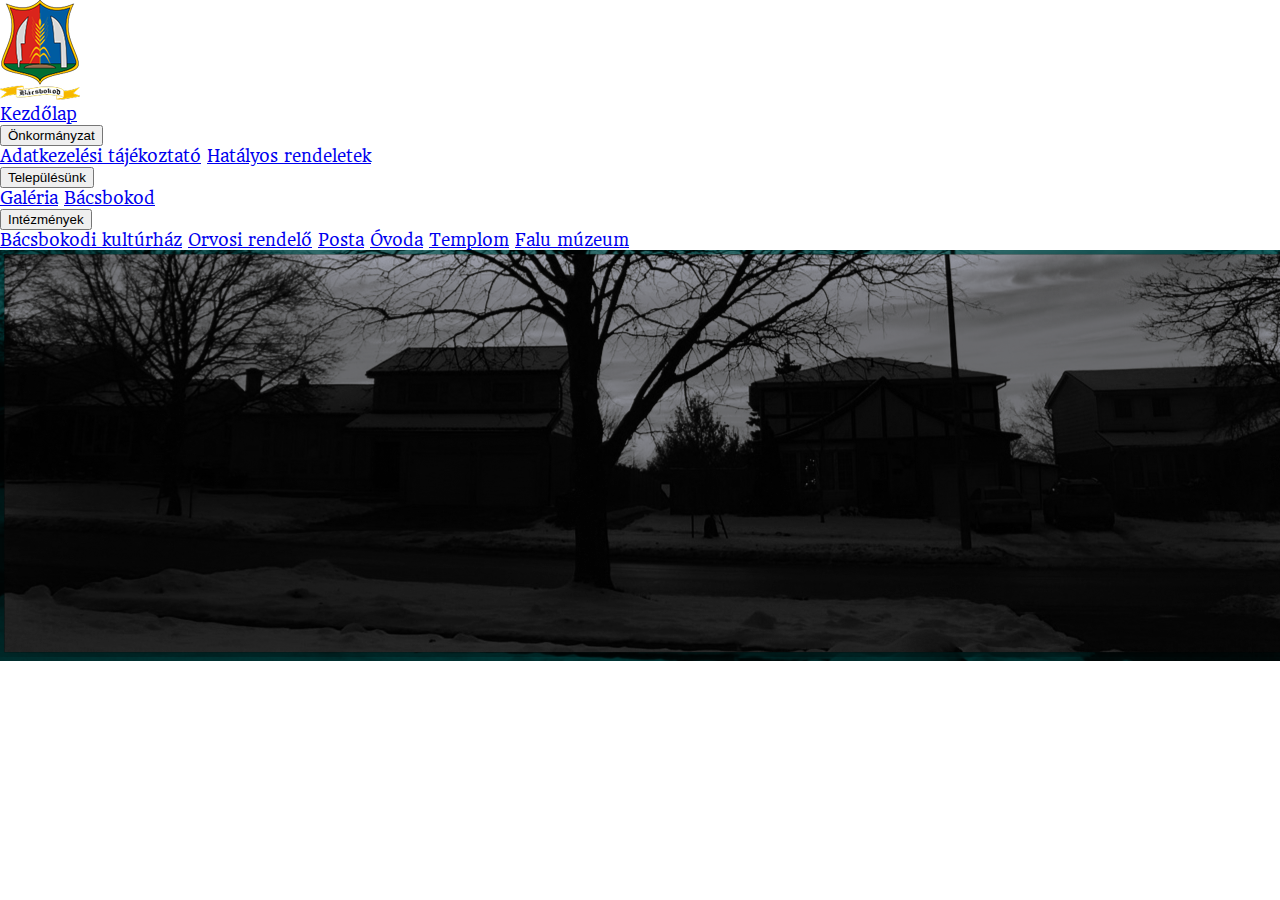
<file: index.html>
<!DOCTYPE html>
<html lang="en">
<head>
    <meta charset="UTF-8">
    <meta name="viewport" content="width=device-width, initial-scale=1.0">
    <title>Bácsbokod</title>
    <link rel="preconnect" href="https://fonts.googleapis.com">
    <link rel="preconnect" href="https://fonts.gstatic.com" crossorigin>
    <link href="https://fonts.googleapis.com/css2?family=Headland+One&display=swap" rel="stylesheet">
    <link rel="stylesheet" href="stlye.css">
    
</head>
<body class="headland">
  <header>
    <div class="navbar" id="topnav">
      <div class="nav-item"><img src="./Képek/Bácsbokod_logó_nagy.png" alt="Bácsbokod logó"></div>
      <div class="nav-item" id="kezdolap"><a href="#kezdőlap">Kezdőlap</a></div>
      <div class="dropdown">
      <div class="nav-item"><button class="dropbtn" onclick="myFunction()">Önkormányzat</button></div>
      <div class="dropdown-content" id="myDropdown">
        <a href="#">Adatkezelési tájékoztató</a>
        <a href="#">Hatályos rendeletek</a>
      </div>
      </div>
      <div class="dropdown">
        <div class="nav-item"><button class="dropbtn2" onclick="myFunction2()">Településünk</button></div>
        <div class="dropdown-content2" id="myDropdown2">
          <a href="#">Galéria</a>
          <a href="#">Bácsbokod</a>
        </div>
        </div>
      <div class="dropdown">
      <div class="nav-item"><button class="dropbtn3" onclick="myFunction3()">Intézmények</button></div>
      <div class="dropdown-content3" id="myDropdown3">
        <a href="#">Bácsbokodi kultúrház</a>
        <a href="#">Orvosi rendelő</a>
        <a href="#">Posta</a>
        <a href="#">Óvoda</a>
        <a href="#">Templom</a>
        <a href="#">Falu múzeum</a>
      </div>
      </div>
      </div>
  </header>
    <!--<a href="javascript:void(0);" style="font-size:55px; text-decoration: none; color: black;" class="icon" onclick="myFunction()">&#709;</a>-->
</div>
  <script src="./main.js"></script>

  
<footer id="Lablec">
  <div id="">
    <img src="/Képek/lablec2.PNG" alt="">
  </div>

</footer>

</body>




</html>
</file>
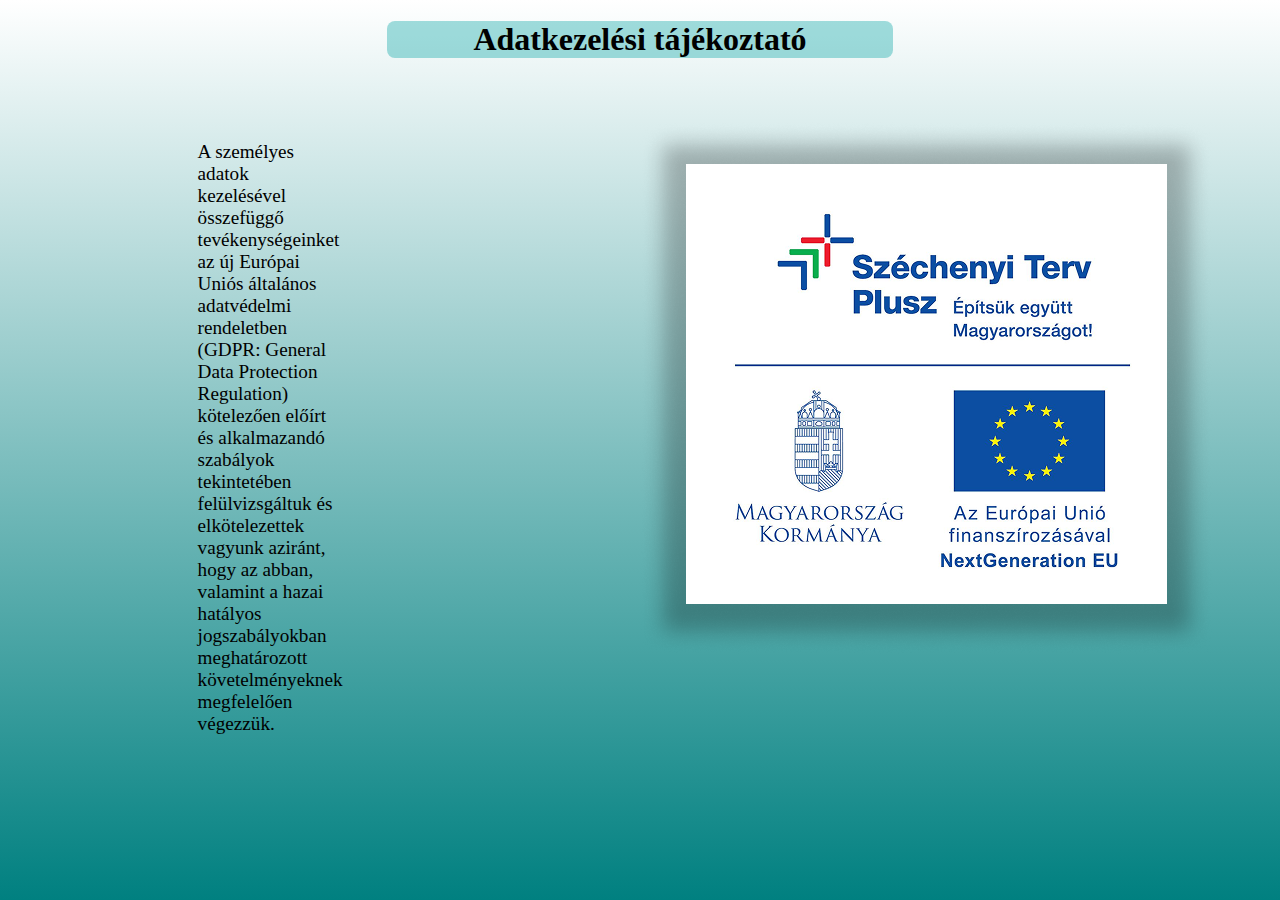
<file: adatkezeles.html>
<!DOCTYPE html>
<html lang="en">
<head>
    <meta charset="UTF-8">
    <meta name="viewport" content="width=device-width, initial-scale=1.0">
    <title>Document</title>
    <link rel="stylesheet" href="adatkezeles.css">
</head>
<body>
    <div class="fovaz">
        <div class="cim">
            <h1>Adatkezelési tájékoztató</h1>
        </div>
        <div class="parent">
            <div class="div1">
                <p style="margin-right: 300px; margin-left: 30%; font-size: larger;">
                    A személyes adatok kezelésével összefüggő tevékenységeinket az új Európai Uniós általános adatvédelmi rendeletben
                    (GDPR: General Data Protection Regulation) kötelezően előírt és alkalmazandó szabályok tekintetében felülvizsgáltuk
                    és elkötelezettek vagyunk aziránt, hogy az abban, valamint a hazai hatályos jogszabályokban meghatározott követelményeknek megfelelően végezzük.
                </p>
            </div>
            <div class="div2">
            
                <img src="/Képek/Infoblokk_TOP_Plusz 1.png" alt="">
                
            </div>
        </div>



    </div>
</body>
</html>
</file>
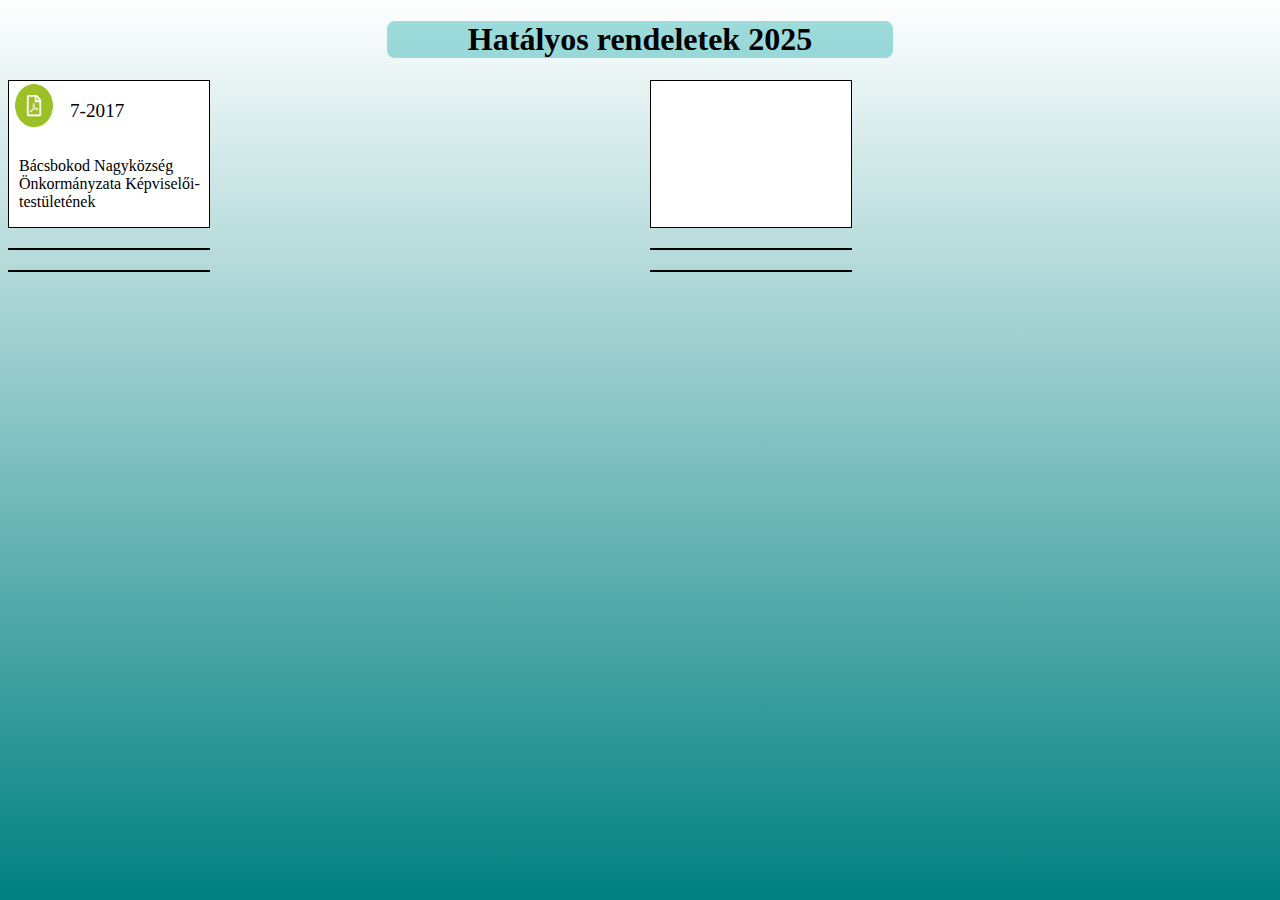
<file: hatalyos_r.html>
<!DOCTYPE html>
<html lang="en">
<head>
    <meta charset="UTF-8">
    <meta name="viewport" content="width=device-width, initial-scale=1.0">
    <title>Document</title>
    <link rel="stylesheet" href="hatalyos_r.css">
</head>
<body>
    <div class="fovaz">
        <div class="cim">
            <h1>Hatályos rendeletek 2025</h1>
        </div>
        <div class="rendeletek">
            <div class="div1">

                <div style="display: flex" > <img style="padding-right: 0.5%; height: 50px; width: 50px;" src="./Képek/hatalyos_r_img.png" alt="logo">  <p style="font-size: larger;">7-2017</p> </div>
                <div>  <p style="width: 200px;">Bácsbokod Nagyközség Önkormányzata Képviselői-testületének</p> </div>

            </div>
            <div class="div2"> </div>
            <div class="div3"> </div>
            <div class="div4"> </div>
            <div class="div5"> </div>
            <div class="div6"> </div>
        </div>


    </div>
</body>
</html>
</file>
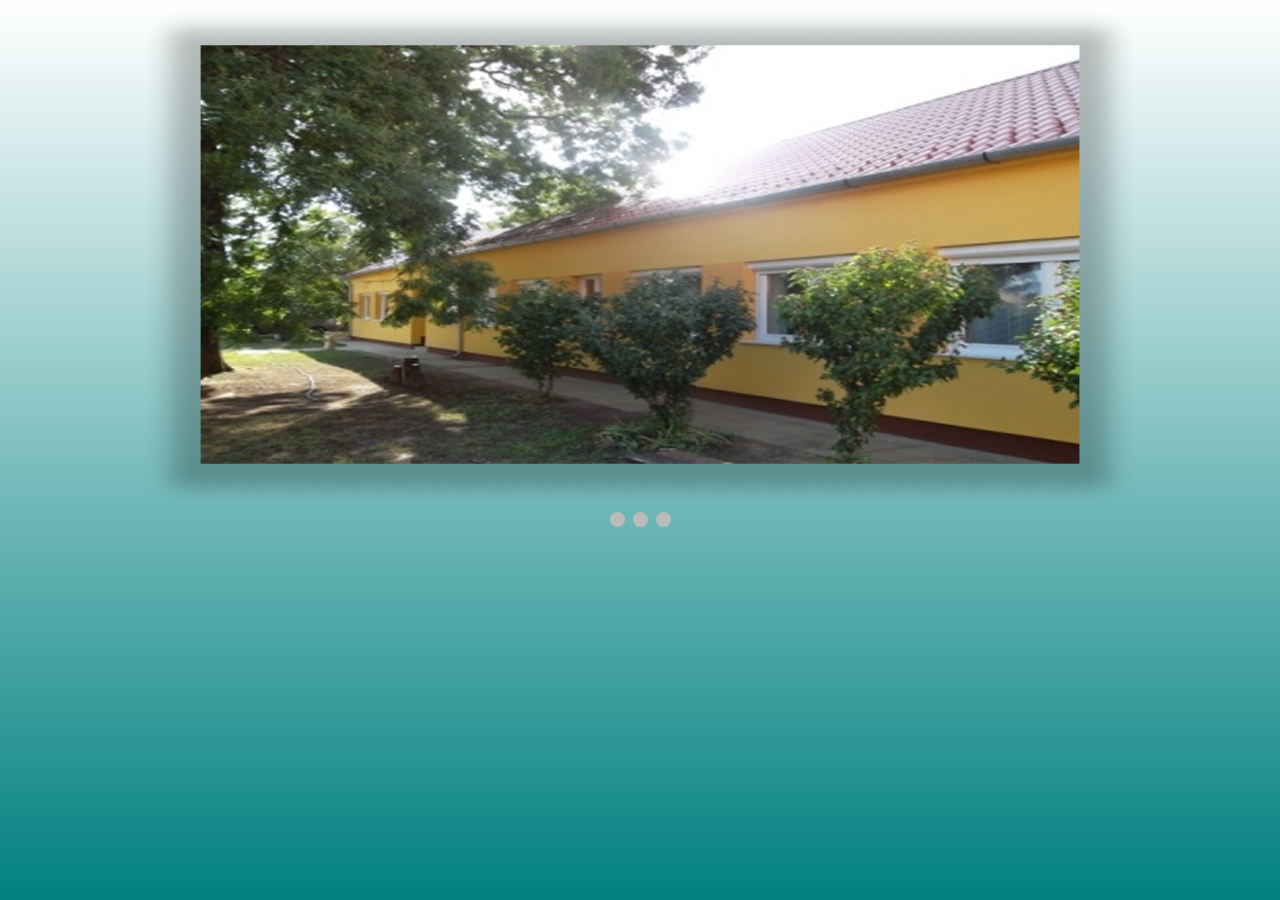
<file: telepulesunk.html>
<!DOCTYPE html>
<html lang="en">
<head>
    <meta charset="UTF-8">
    <meta name="viewport" content="width=device-width, initial-scale=1.0">
    <title>Document</title>
    <link rel="stylesheet" href="telepulesunk.css">
</head>
<body>
    <!-- <div class="fovaz">
        <div class="fokep">
            <img style="width: 100%; height: 500px;" src="/Képek/telepulesunk.png" alt="">
        </div>
        <div class="cim">
            <h1>Adatkezelési tájékoztató</h1>
        </div> -->


    <div class="container">
        <div class="slideshow-container">
            <div class="mySlides fade">
              <img src="/Képek/Ovoda1.png" style="width:100%; height: 500px;">
            </div>
          
            <div class="mySlides fade">
              <img src="/Képek/Ovoda2.png" style="width:100%; height: 500px;">
            </div>
          
            <div class="mySlides fade">
              <img src="/Képek/Ovoda3.png" style="width:100%; height: 500px;">
            </div>
          </div>

          <div style="text-align:center">
            <span class="gomb" onclick="jelenlegiKep(1)"></span>
            <span class="gomb" onclick="jelenlegiKep(2)"></span>
            <span class="gomb" onclick="jelenlegiKep(3)"></span>
          </div>

    </div>
          <script src="slideshow.js"></script>

    <!-- </div> -->
</body>
</html>
</file>
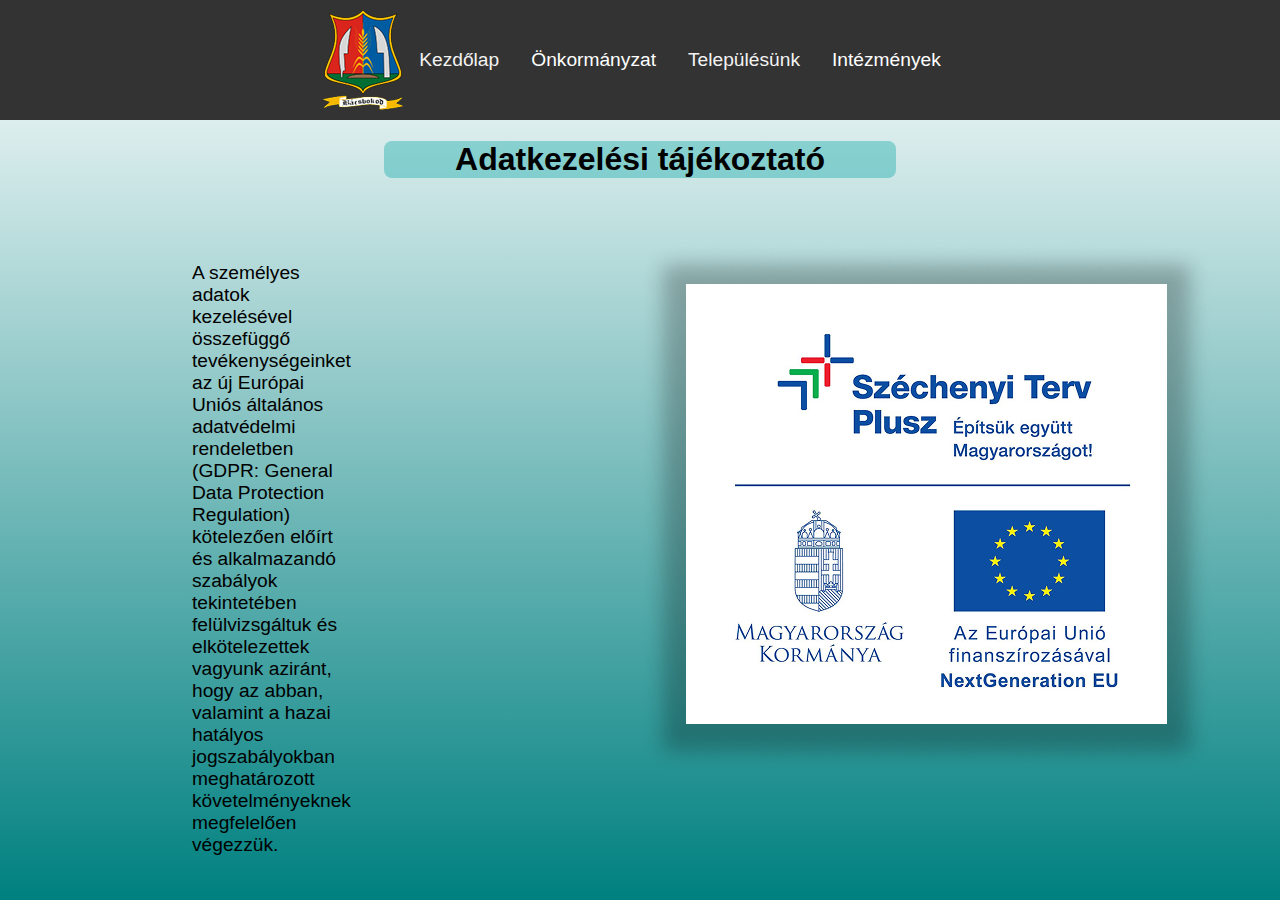
<file: Bácsbokod adatai/adatkezeles.html>
<!DOCTYPE html>
<html lang="en">
<head>
    <meta charset="UTF-8">
    <meta name="viewport" content="width=device-width, initial-scale=1.0">
    <title>Document</title>
    <link rel="stylesheet" href="adatkezeles.css">
    <link rel="stylesheet" href="../navbar próba/navbar.css">
</head>
<body>
    <div class="topnav" id="myTopnav">
  <div><img src="../Képek/Bácsbokod_logó_nagy.png" alt=""></div>
  <a href="../index.html" class="active">Kezdőlap</a>
  <div class="dropdown flex-item">
    <button class="dropbtn">Önkormányzat</button>
    <div class="dropdown-content">
      <a href="../Bácsbokod adatai/adatkezeles.html">Adatkezelési tájékoztató</a>
      <a href="../Bácsbokod adatai/hatalyos_r.html">Hatályos rendeletek</a>
    </div>
  </div> 
  <a href="../Bácsbokod adatai/telepulesunk.html" class="active">Településünk</a> 
  <div class="dropdown flex-item">
    <button class="dropbtn">Intézmények</button>
    <div class="dropdown-content">
      <a href="../intezmenyek/kulturhaz.html">Bácsbokodi kultúrház</a>
      <a href="../intezmenyek/OrvosiRendelo.html">Orvosi rendelő</a>
      <a href="../intezmenyek/Posta.html">Posta</a>
      <a href="../intezmenyek/Ovoda.html">Óvoda</a>
      <a href="../intezmenyek/Templom.html">Templom</a>
      <a href="../intezmenyek/Falumuzeum.html">Falu múzeum</a>
    </div>
  </div> 
  <a href="javascript:void(0);" style="font-size:15px;" class="icon" onclick="myFunction()">&#9776;</a>
</div>
    <div class="fovaz">
        <div class="cim">
            <h1>Adatkezelési tájékoztató</h1>
        </div>
        <div class="parent">
            <div class="div1">
                <p style="margin-right: 300px; margin-left: 30%; font-size: larger;">
                    A személyes adatok kezelésével összefüggő tevékenységeinket az új Európai Uniós általános adatvédelmi rendeletben
                    (GDPR: General Data Protection Regulation) kötelezően előírt és alkalmazandó szabályok tekintetében felülvizsgáltuk
                    és elkötelezettek vagyunk aziránt, hogy az abban, valamint a hazai hatályos jogszabályokban meghatározott követelményeknek megfelelően végezzük.
                </p>
            </div>
            <div class="div2">
            
                <img src="/Képek/Infoblokk_TOP_Plusz 1.png" alt="">
                
            </div>
        </div>
    </div>
    <script>
function myFunction() {
  var x = document.getElementById("myTopnav");
  if (x.className === "topnav") {
    x.className += " responsive";
  } else {
    x.className = "topnav";
  }
}
</script>
</body>
</html>
</file>
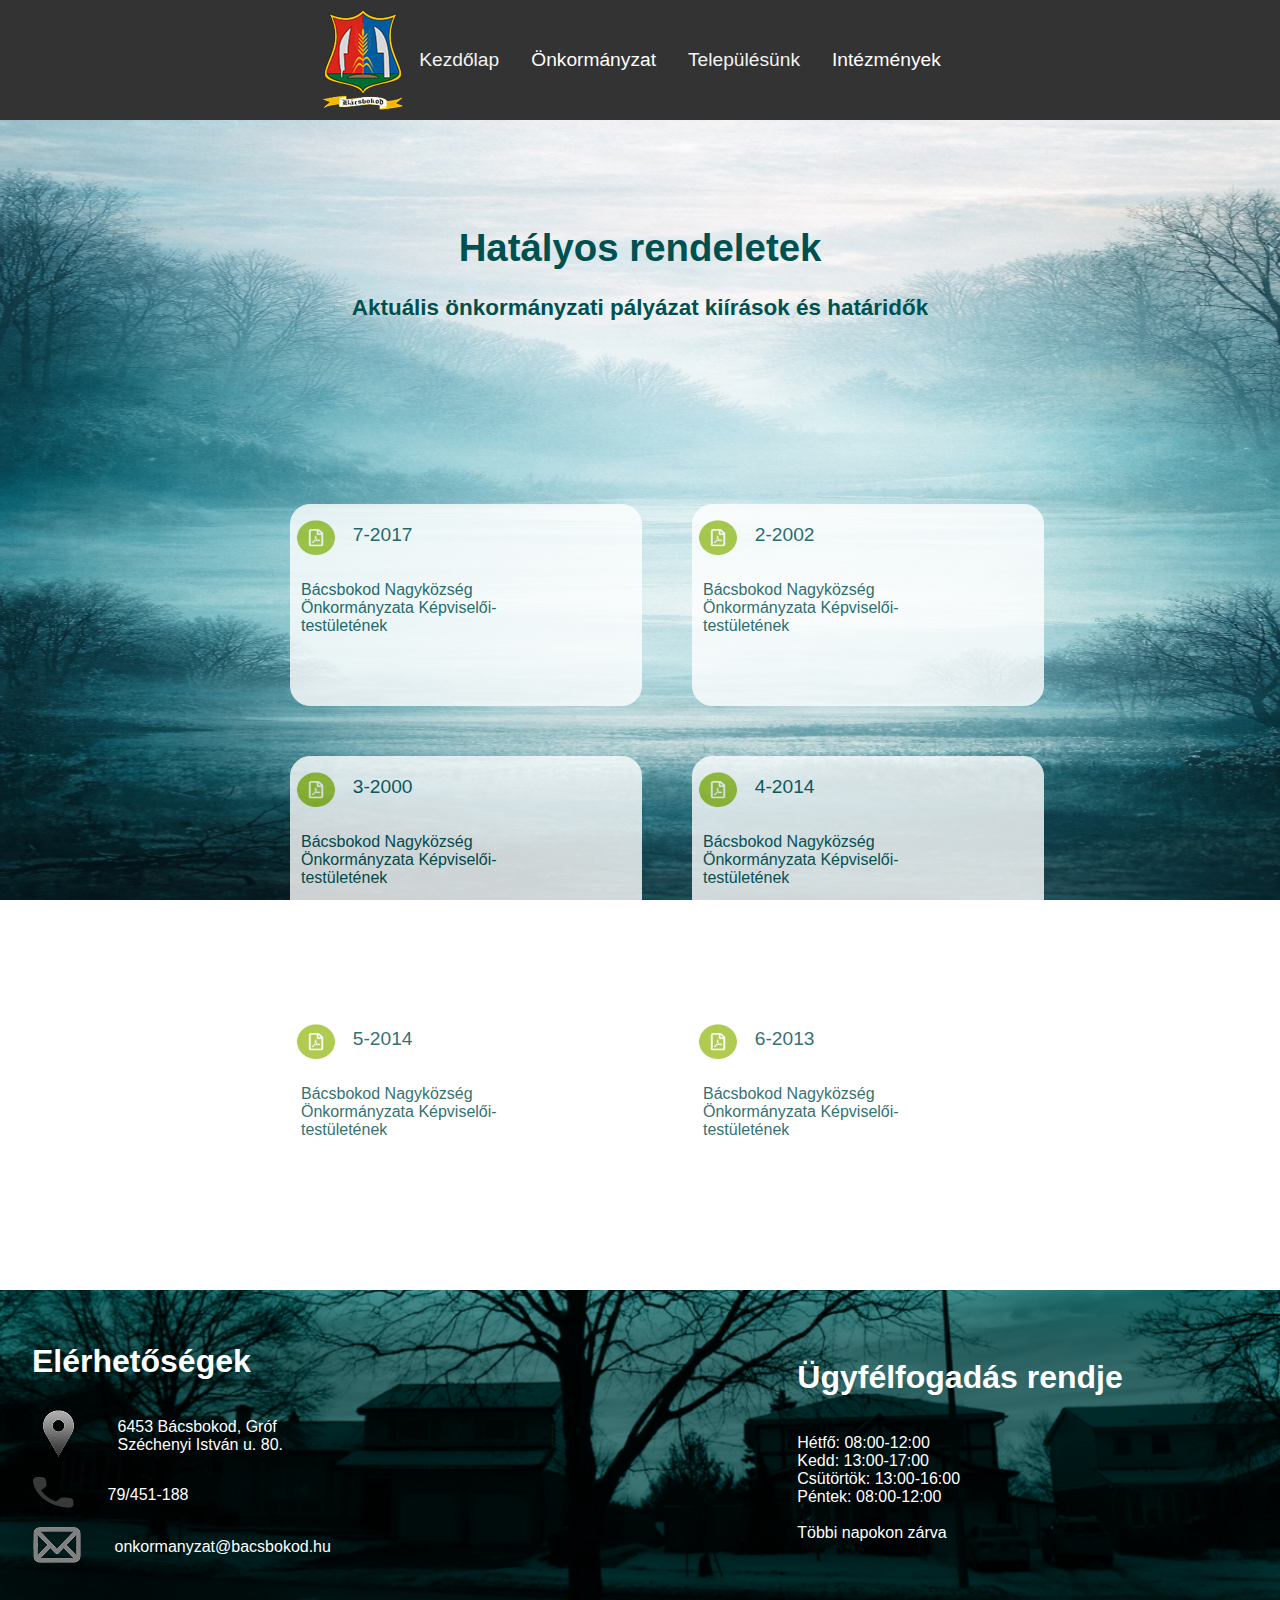
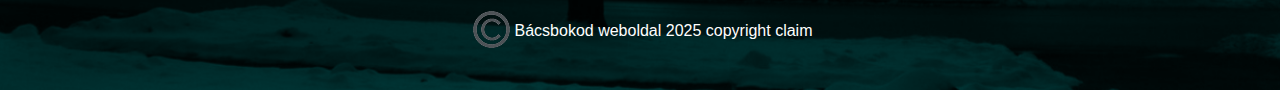
<file: Bácsbokod adatai/hatalyos_r.html>
<!DOCTYPE html>
<html lang="en">
<head>
    <meta charset="UTF-8">
    <meta name="viewport" content="width=device-width, initial-scale=1.0">
    <title>Document</title>
    <link rel="stylesheet" href="hatalyos_r.css">
    <link rel="stylesheet" href="../navbar próba/navbar.css">
</head>
<body>
    <div class="topnav" id="myTopnav">
  <div><img src="../Képek/Bácsbokod_logó_nagy.png" alt=""></div>
  <a href="../index.html" class="active">Kezdőlap</a>
  <div class="dropdown flex-item">
    <button class="dropbtn">Önkormányzat</button>
    <div class="dropdown-content">
      <a href="../Bácsbokod adatai/adatkezeles.html">Adatkezelési tájékoztató</a>
      <a href="../Bácsbokod adatai/hatalyos_r.html">Hatályos rendeletek</a>
    </div>
  </div> 
  <a href="../Bácsbokod adatai/telepulesunk.html" class="active">Településünk</a> 
  <div class="dropdown flex-item">
    <button class="dropbtn">Intézmények</button>
    <div class="dropdown-content">
      <a href="../intezmenyek/kulturhaz.html">Bácsbokodi kultúrház</a>
      <a href="../intezmenyek/OrvosiRendelo.html">Orvosi rendelő</a>
      <a href="../intezmenyek/Posta.html">Posta</a>
      <a href="../intezmenyek/Ovoda.html">Óvoda</a>
      <a href="../intezmenyek/Templom.html">Templom</a>
      <a href="../intezmenyek/Falumuzeum.html">Falu múzeum</a>
    </div>
  </div> 
  <a href="javascript:void(0);" style="font-size:15px;" class="icon" onclick="myFunction()">&#9776;</a>
</div>
    <div class="fovaz">
        <div class="cim">
          <h1>Hatályos rendeletek</h1>
          <h3>Aktuális önkormányzati pályázat kiírások és határidők</h3>
        </div>
        <div class="rendeletek">
            <div class="div1">

                <div style="display: flex" > <img class="rendeletekkep" src="../Képek/hatalyos_r_img.png" alt="logo">  <p style="font-size: larger;">7-2017</p> </div>
                <div>  <p style="width: 200px;">Bácsbokod Nagyközség Önkormányzata Képviselői-testületének</p> </div>

            </div>
            <div class="div2">
            
                <div style="display: flex" > <img class="rendeletekkep" src="../Képek/hatalyos_r_img.png" alt="logo">  <p style="font-size: larger;">2-2002</p> </div>
                <div>  <p style="width: 200px;">Bácsbokod Nagyközség Önkormányzata Képviselői-testületének</p> </div>
                
            </div>
            <div class="div3">
            
                <div style="display: flex" > <img class="rendeletekkep" src="../Képek/hatalyos_r_img.png" alt="logo">  <p style="font-size: larger;">3-2000</p> </div>
                <div>  <p style="width: 200px;">Bácsbokod Nagyközség Önkormányzata Képviselői-testületének</p> </div>
                
            </div>
            <div class="div4">
                
                <div style="display: flex" > <img class="rendeletekkep" src="../Képek/hatalyos_r_img.png" alt="logo">  <p style="font-size: larger;">4-2014</p> </div>
                <div>  <p style="width: 200px;">Bácsbokod Nagyközség Önkormányzata Képviselői-testületének</p> </div>
                
            </div>
            <div class="div5">
                
                <div style="display: flex" > <img class="rendeletekkep" src="../Képek/hatalyos_r_img.png" alt="logo">  <p style="font-size: larger;">5-2014</p> </div>
                <div>  <p style="width: 200px;">Bácsbokod Nagyközség Önkormányzata Képviselői-testületének</p> </div>
                
            </div>
            <div class="div6">
                
                <div style="display: flex" > <img class="rendeletekkep" src="../Képek/hatalyos_r_img.png" alt="logo">  <p style="font-size: larger;">6-2013</p> </div>
                <div>  <p style="width: 200px;">Bácsbokod Nagyközség Önkormányzata Képviselői-testületének</p> </div>
                
            </div>
        </div>


    </div>
    <footer>
      <div>
      <div id="Lablecszov1">
      <div class="parent">
      
       
        <div id="elerhetosegek"> 
          
          
            <h1 style="display: flex;">Elérhetőségek</h1>
      
          
          <div id="utca" >
            
            <div><img src="/Képek/icon1.png" alt=""></div>
            <div class="belsoSzov"><p>6453 Bácsbokod, Gróf  <br>Széchenyi István u. 80.</p></div>
          </div>
        
          <div id="telefonszam">
              <div><img src="/Képek/icon2.png" alt=""></div>
              <div class="belsoSzov"><p>79/451-188</p></div>
          </div>
        
          <div id="E-mail">
            <div><img src="/Képek/icon3.png" alt=""></div>
           <div class="belsoSzov"><p>onkormanyzat@bacsbokod.hu</p></div> 
           </div>
        </div>
      
         <div id="Lablec2">
          
          <div id="lablec2h1">
          <h1>Ügyfélfogadás rendje</h1>
        </div>
          <p>
            Hétfő: 08:00-12:00 <br>
            Kedd: 13:00-17:00 <br>
            Csütörtök: 13:00-16:00 <br>
            Péntek: 08:00-12:00 <br>
             <br>
             Többi napokon zárva
          </p>
        </div>
      </div>
      
      </div> 
          <div id="lablecAlso">
            <img src="/Képek/icon4.png" alt=""><p>Bácsbokod weboldal 2025 copyright claim </p>
          </div>
      </div>
      </footer>
    <script>
function myFunction() {
  var x = document.getElementById("myTopnav");
  if (x.className === "topnav") {
    x.className += " responsive";
  } else {
    x.className = "topnav";
  }
}
</script>
</body>
</html>
</file>
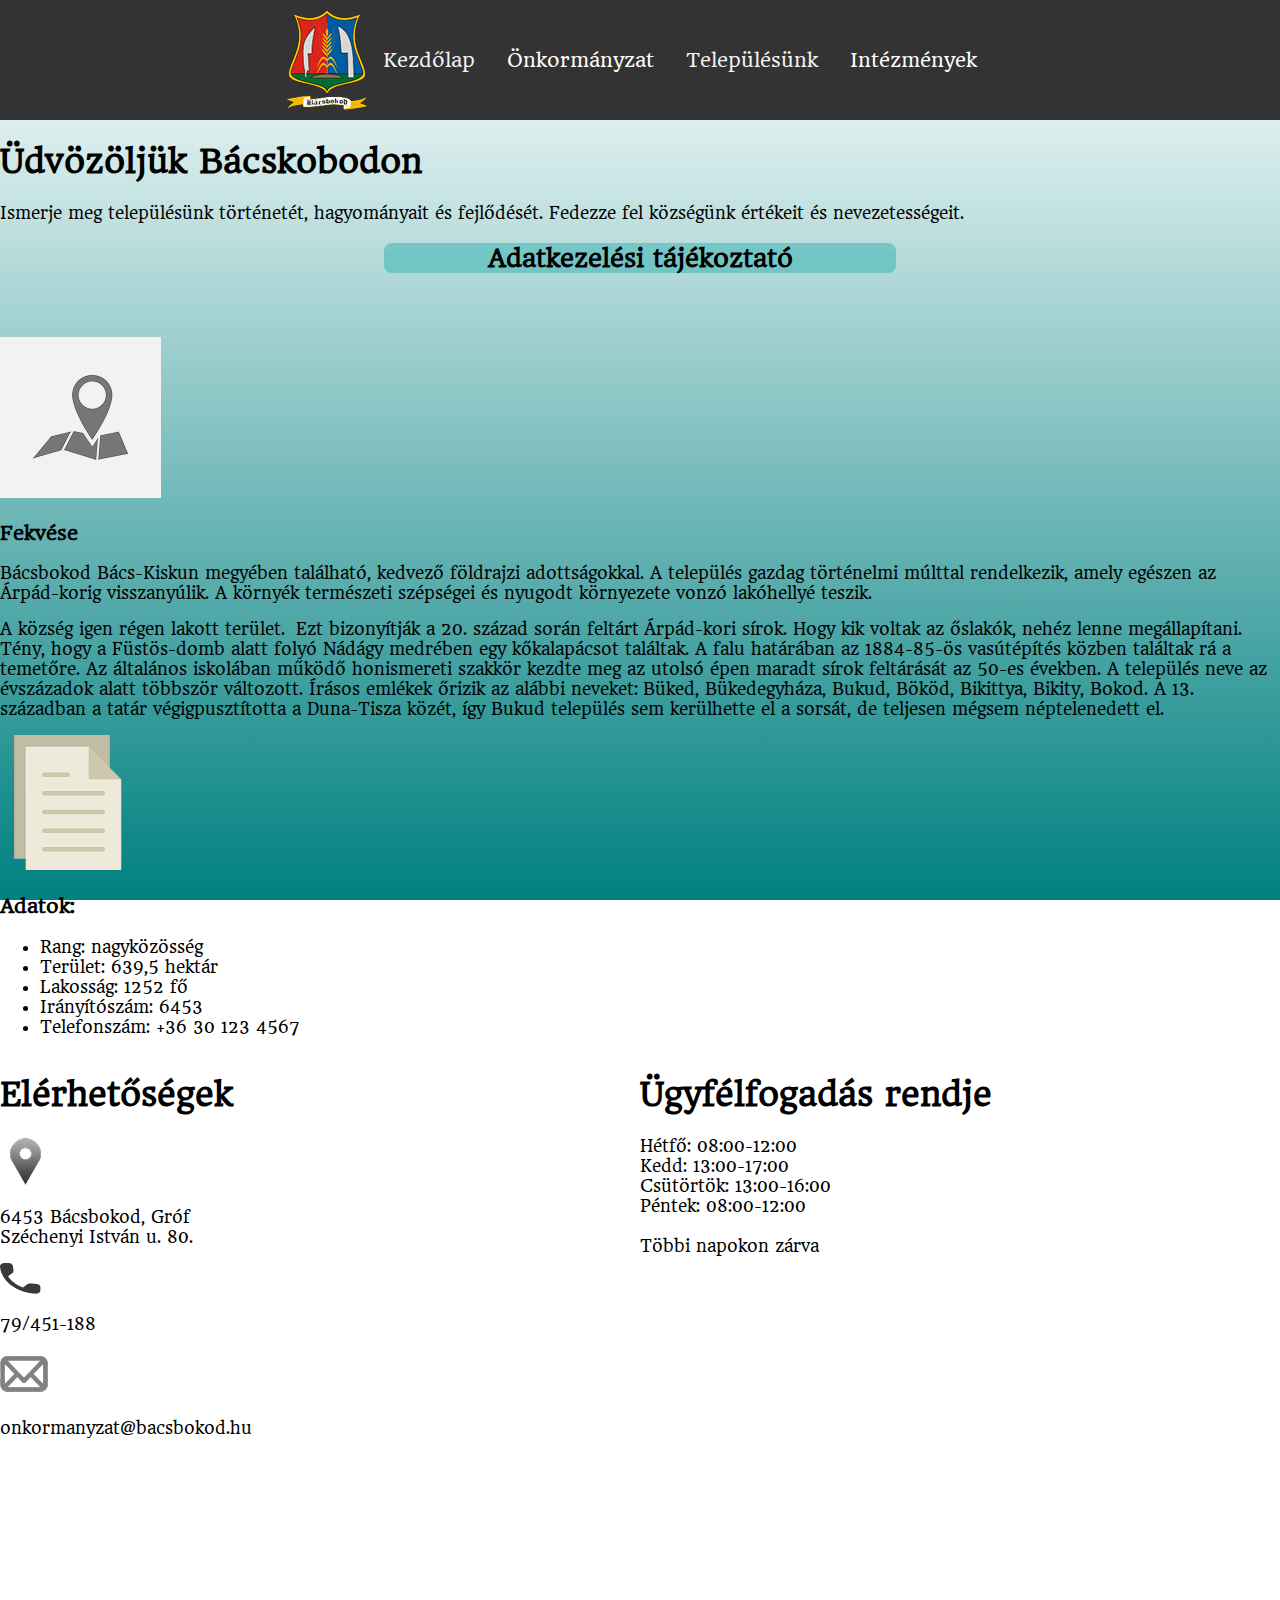
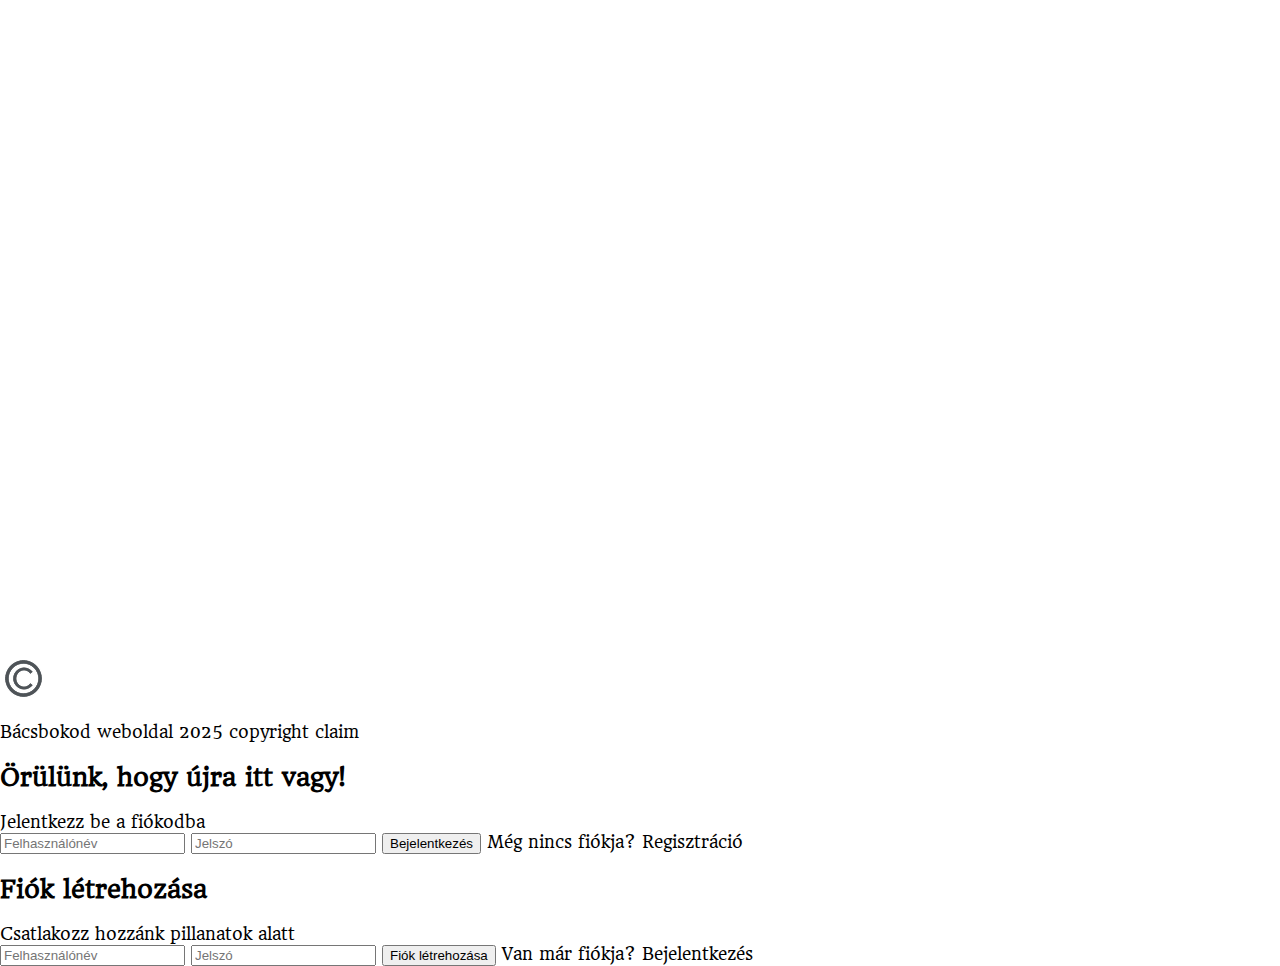
<file: Bácsbokod adatai/telepulesunk.html>
<!DOCTYPE html>
<html lang="en">
<head>
    <meta charset="UTF-8">
    <meta name="viewport" content="width=device-width, initial-scale=1.0">
    <title>Document</title>
    <link rel="stylesheet" href="telepulesunk.css">
    <link rel="preconnect" href="https://fonts.googleapis.com">
    <link rel="preconnect" href="https://fonts.gstatic.com" crossorigin>
    <link href="https://fonts.googleapis.com/css2?family=Headland+One&display=swap" rel="stylesheet">
    <link rel="stylesheet" href="../navbar próba/navbar.css">
</head>
<body class="headland">
    <div class="topnav" id="myTopnav">
  <div><img src="../Képek/Bácsbokod_logó_nagy.png" alt=""></div>
  <a href="../index.html" class="active">Kezdőlap</a>
  <div class="dropdown flex-item">
    <button class="dropbtn">Önkormányzat</button>
    <div class="dropdown-content">
      <a href="../Bácsbokod adatai/adatkezeles.html">Adatkezelési tájékoztató</a>
      <a href="../Bácsbokod adatai/hatalyos_r.html">Hatályos rendeletek</a>
    </div>
  </div> 
  <a href="../Bácsbokod adatai/telepulesunk.html" class="active">Településünk</a> 
  <div class="dropdown flex-item">
    <button class="dropbtn">Intézmények</button>
    <div class="dropdown-content">
      <a href="../intezmenyek/kulturhaz.html">Bácsbokodi kultúrház</a>
      <a href="../intezmenyek/OrvosiRendelo.html">Orvosi rendelő</a>
      <a href="../intezmenyek/Posta.html">Posta</a>
      <a href="../intezmenyek/Ovoda.html">Óvoda</a>
      <a href="../intezmenyek/Templom.html">Templom</a>
      <a href="../intezmenyek/Falumuzeum.html">Falu múzeum</a>
    </div>
  </div> 
  <a href="javascript:void(0);" style="font-size:15px;" class="icon" onclick="myFunction()">&#9776;</a>
</div>
    <div class="fovaz">
        <div class="fokep">
            <!-- <img style="width: 100%; height: 5%;" src="/Képek/telepulesunk.png" alt=""> -->
             <div class="fokeptartalom">
                <h1>Üdvözöljük Bácskobodon</h1>
                <p>
                    Ismerje meg településünk történetét, hagyományait és fejlődését.
                    Fedezze fel községünk értékeit és nevezetességeit.
                </p>
             </div>
        </div>
        <div class="cim">
            <h2>Adatkezelési tájékoztató</h2>
        </div>

        <div class="tortenete">
            <div class="kartyak">
            <div id="fekves" class="kartya">
                <img class="kartyakep" src="/Képek/térkép.png" alt="">
                <h3>Fekvése</h3>
                <p>
                    Bácsbokod Bács-Kiskun megyében található, kedvező földrajzi adottságokkal.
                    A település gazdag történelmi múlttal rendelkezik, amely egészen
                    az Árpád-korig visszanyúlik. A környék természeti szépségei és
                    nyugodt környezete vonzó lakóhellyé teszik.
                </p>
            </div>
            <div class="leiras">
                <p>
                    A község igen régen lakott terület.  Ezt bizonyítják a 20. század során feltárt Árpád-kori sírok.
                    Hogy kik voltak az őslakók, nehéz lenne megállapítani. Tény, hogy a Füstös-domb alatt folyó Nádágy medrében egy kőkalapácsot találtak.
                    A falu határában az 1884-85-ös vasútépítés közben találtak rá a  temetőre.
                    Az általános iskolában működő honismereti szakkör kezdte meg az utolsó épen maradt sírok feltárását az 50-es években.
                    A település neve az évszázadok alatt többször változott.
                    Írásos emlékek őrizik az alábbi neveket: Büked, Bükedegyháza, Bukud, Bököd, Bikittya, Bikity, Bokod.
                    A 13. században a tatár végigpusztította a Duna-Tisza közét,
                    így Bukud település sem kerülhette el a sorsát, de teljesen mégsem néptelenedett el.
                </p>
            </div>
            <div id="adatok" class="kartya">
                <img class="kartyakep" src="/Képek/leirás icon.png" alt="">
                <h3>Adatok:</h3>
                <ul>
                    <li>Rang: nagyközösség</li>
                    <li>Terület: 639,5 hektár</li>
                    <li>Lakosság: 1252 fő</li>
                    <li>Irányítószám: 6453</li>
                    <li>Telefonszám: +36 30 123 4567</li>
                </ul>
            </div>
        </div>
        </div>
    </div>
    <footer>
      <div>
      <div id="Lablecszov1">
      <div class="parent">
      
       
        <div id="elerhetosegek"> 
          
          
            <h1 style="display: flex;">Elérhetőségek</h1>
      
          
          <div id="utca" >
            
            <div><img src="/Képek/icon1.png" alt=""></div>
            <div class="belsoSzov"><p>6453 Bácsbokod, Gróf  <br>Széchenyi István u. 80.</p></div>
          </div>
        
          <div id="telefonszam">
              <div><img src="/Képek/icon2.png" alt=""></div>
              <div class="belsoSzov"><p>79/451-188</p></div>
          </div>
        
          <div id="E-mail">
            <div><img src="/Képek/icon3.png" alt=""></div>
           <div class="belsoSzov"><p>onkormanyzat@bacsbokod.hu</p></div> 
           </div>
        </div>
      
         <div id="Lablec2">
          
          <div id="lablec2h1">
          <h1>Ügyfélfogadás rendje</h1>
        </div>
          <p>
            Hétfő: 08:00-12:00 <br>
            Kedd: 13:00-17:00 <br>
            Csütörtök: 13:00-16:00 <br>
            Péntek: 08:00-12:00 <br>
             <br>
             Többi napokon zárva
          </p>
        </div>
      </div>
      
      </div> 
          <div id="lablecAlso">
            <img src="/Képek/icon4.png" alt=""><p>Bácsbokod weboldal 2025 copyright claim </p>
          </div>
      </div>
      </footer>

<div class="popupok">

    <div class="popup" id="bejelentkezoPopup">
        <div class="popupdekoracio"></div>
        <h2 class="popupCim">Örülünk, hogy újra itt vagy!</h2>
        <div class="szoveg">Jelentkezz be a fiókodba</div>
        <input type="text" id="nevinput" placeholder="Felhasználónév">
        <input type="password" id="jelszoinput" placeholder="Jelszó">
        <button>Bejelentkezés</button>
        <span class="link" onclick="regisztracioraValtas()">Még nincs fiókja? Regisztráció</span>
    </div>

    <div class="popup rejtett" id="regisztraloPopup">
        <div class="popupdekoracio"></div>
        <h2 class="popupCim">Fiók létrehozása</h2>
        <div class="szoveg">Csatlakozz hozzánk pillanatok alatt</div>
        <input type="text" id="nevinput" placeholder="Felhasználónév">
        <input type="password" id="jelszoinput" placeholder="Jelszó">
        <button>Fiók létrehozása</button>
        <span class="link" onclick="bejelentkezesrevaltas()">Van már fiókja? Bejelentkezés</span>
    </div>

</div>
<script src="/DataBase.js"></script>
<script>

// menu      
function myFunction() {
  var x = document.getElementById("myTopnav");
  if (x.className === "topnav") {
    x.className += " responsive";
  } else {
    x.className = "topnav";
  }
}

// popup
function regisztracioraValtas() {
    document.getElementById('bejelentkezoPopup').classList.add('rejtett');
    document.getElementById('regisztraloPopup').classList.remove('rejtett');
}

function bejelentkezesrevaltas() {
    document.getElementById('regisztraloPopup').classList.add('rejtett');
    document.getElementById('bejelentkezoPopup').classList.remove('rejtett');
}

</script>
</body>
</html>
</file>
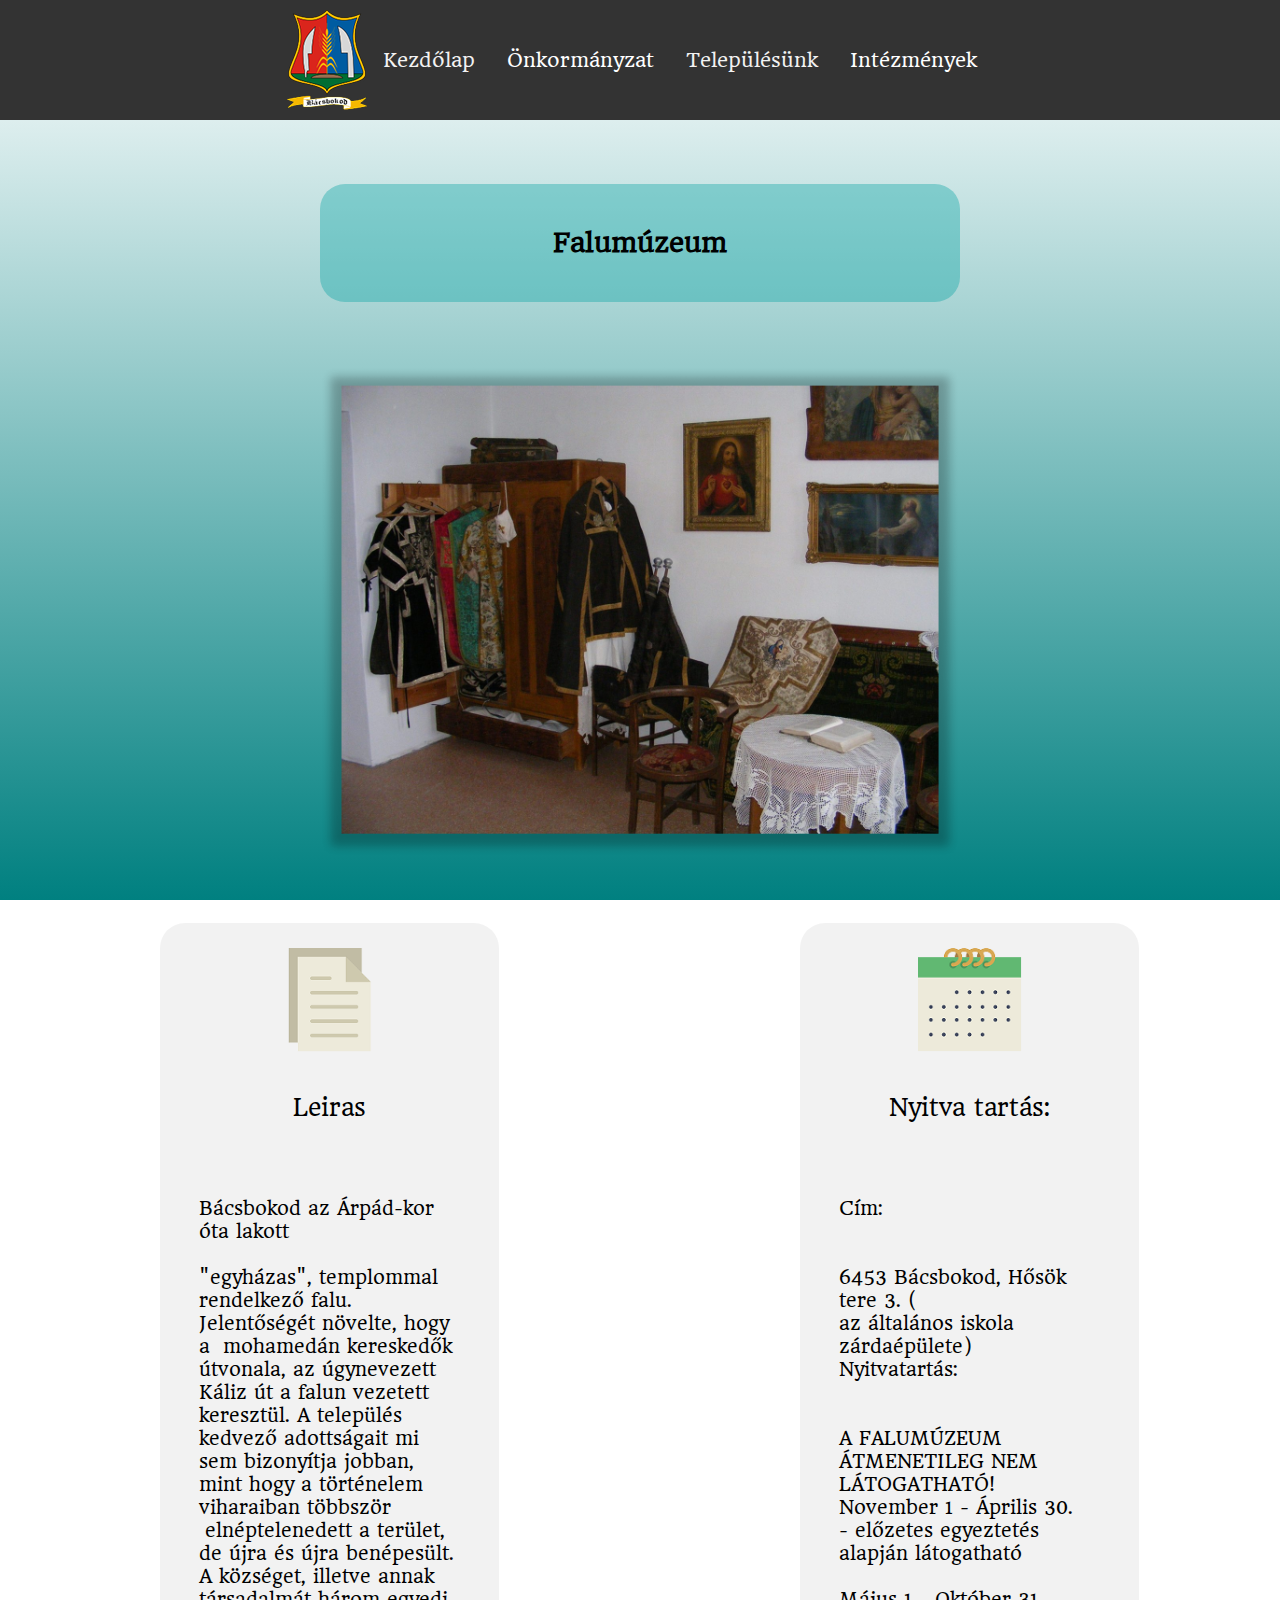
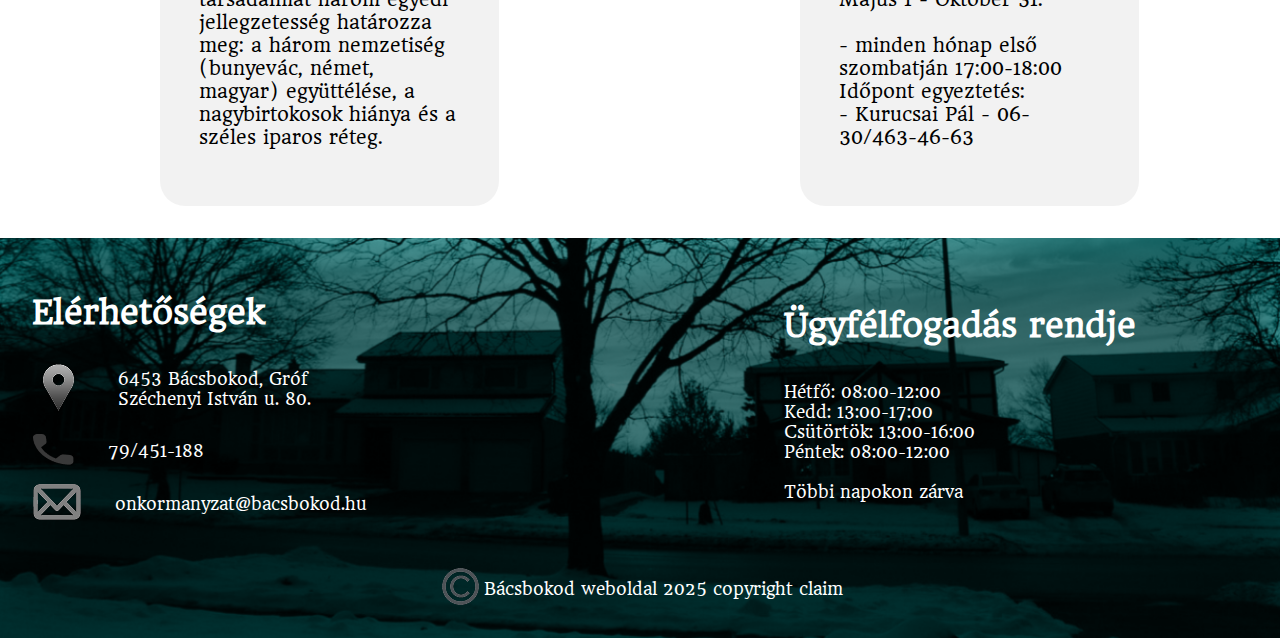
<file: intezmenyek/Falumuzeum.html>
<!DOCTYPE html>
<html lang="en">
<head>
    <meta charset="UTF-8">
    <meta name="viewport" content="width=device-width, initial-scale=1.0">
    <title>Falumúzeum</title>
    <link rel="preconnect" href="https://fonts.googleapis.com">
    <link rel="preconnect" href="https://fonts.gstatic.com" crossorigin>
    <link href="https://fonts.googleapis.com/css2?family=Headland+One&display=swap" rel="stylesheet">
    <link rel="stylesheet" href="intezmenyek_k.css">
    <link rel="stylesheet" href="../navbar próba/navbar.css">
</head>
<body class="headland">
   <div class="topnav" id="myTopnav">
  <div><img src="../Képek/Bácsbokod_logó_nagy.png" alt=""></div>
  <a href="../index.html" class="active">Kezdőlap</a>
  <div class="dropdown flex-item">
    <button class="dropbtn">Önkormányzat</button>
    <div class="dropdown-content">
      <a href="../Bácsbokod adatai/adatkezeles.html">Adatkezelési tájékoztató</a>
      <a href="../Bácsbokod adatai/hatalyos_r.html">Hatályos rendeletek</a>
    </div>
  </div> 
  <a href="../Bácsbokod adatai/telepulesunk.html" class="active">Településünk</a> 
  <div class="dropdown flex-item">
    <button class="dropbtn">Intézmények</button>
    <div class="dropdown-content">
      <a href="../intezmenyek/kulturhaz.html">Bácsbokodi kultúrház</a>
      <a href="../intezmenyek/OrvosiRendelo.html">Orvosi rendelő</a>
      <a href="../intezmenyek/Posta.html">Posta</a>
      <a href="../intezmenyek/Ovoda.html">Óvoda</a>
      <a href="../intezmenyek/Templom.html">Templom</a>
      <a href="../intezmenyek/Falumuzeum.html">Falu múzeum</a>
    </div>
  </div> 
  <a href="javascript:void(0);" style="font-size:15px;" class="icon" onclick="myFunction()">&#9776;</a>
</div>
    <div id="cim">
    <h1>Falumúzeum</h1>
    </div>
    <div id="fokep">

        <div class="container">
              <div class="slideshow-container">
                  <div class="mySlides fade">
                    <img src="../Képek/0_falumuzeum2 1.png" style="width: 100%; height: auto;">
                  </div>
                
                  <div class="mySlides fade">
                    <img src="../Képek/Falumuzeum2.png" style="width: 100%; height: auto;">
                  </div>
                
                  <div class="mySlides fade">
                    <img src="../Képek/0_falumuzeum3.png" style="width: 100%; height: auto;">
                  </div>
                </div>
          </div>
                <script src="../slideshow.js"></script>
      
      </div>

<div id="tartalom">


<div class="Leiras">
    <div class="tartalomkep"><img src="/Képek/leirás icon.png" alt="" style="width: 103.98px; height: 103.98px" ></div>
    <p id="Leiras">Leiras</p>
    <p>
        <br>Bácsbokod az Árpád-kor óta lakott <br>
        <br>
        "egyházas", templommal rendelkező falu. Jelentőségét növelte, hogy a
         mohamedán kereskedők útvonala, az úgynevezett
         Káliz út a falun vezetett keresztül. A település kedvező adottságait mi sem bizonyítja jobban, mint hogy a történelem viharaiban többször
         <br> elnéptelenedett a terület, de újra és újra benépesült. A községet, illetve annak társadalmát három egyedi jellegzetesség határozza meg:
         a három nemzetiség (bunyevác, német, magyar) együttélése, a nagybirtokosok hiánya és a széles iparos réteg.
    </p>
    
        
   
</div>

<div class="nyitvatartas">

    <div class="tartalomkep"><img src="/Képek/nyitvatartés icon.png" alt="" style="width: 103.98px; height: 103.98px;"  ></div>
    <p id="Nytartas">Nyitva tartás: </p>
    <p> <br>Cím:<br>
        <br>
      <br>6453 Bácsbokod, Hősök tere 3.
      (<br>az általános iskola zárdaépülete)
       
      
     <br> Nyitvatartás:<br>
      <br> 
     <br> A FALUMÚZEUM ÁTMENETILEG NEM LÁTOGATHATÓ!<br>
      November 1 - Április 30. <br>
      - előzetes egyeztetés alapján látogatható
      <br> 
     <br> Május 1 - Október 31.<br>
      <br>- minden hónap első szombatján 17:00-18:00
      
      <br>Időpont egyeztetés:<br>
      - Kurucsai Pál - 06-30/463-46-63</p>


    
</div>


</div>
<footer>
  <div>
  <div id="Lablecszov1">
  <div class="parent">
  
   
    <div id="elerhetosegek"> 
      
      
        <h1 style="display: flex;">Elérhetőségek</h1>
  
      
      <div id="utca" >
        
        <div><img src="/Képek/icon1.png" alt=""></div>
        <div class="belsoSzov"><p>6453 Bácsbokod, Gróf  <br>Széchenyi István u. 80.</p></div>
      </div>
    
      <div id="telefonszam">
          <div><img src="/Képek/icon2.png" alt=""></div>
          <div class="belsoSzov"><p>79/451-188</p></div>
      </div>
    
      <div id="E-mail">
        <div><img src="/Képek/icon3.png" alt=""></div>
       <div class="belsoSzov"><p>onkormanyzat@bacsbokod.hu</p></div> 
       </div>
    </div>
  
     <div id="Lablec2">
      
      <div id="lablec2h1">
      <h1>Ügyfélfogadás rendje</h1>
    </div>
      <p>
        Hétfő: 08:00-12:00 <br>
        Kedd: 13:00-17:00 <br>
        Csütörtök: 13:00-16:00 <br>
        Péntek: 08:00-12:00 <br>
         <br>
         Többi napokon zárva
      </p>
    </div>
  </div>
  
  </div> 
      <div id="lablecAlso">
        <img src="/Képek/icon4.png" alt=""><p>Bácsbokod weboldal 2025 copyright claim </p>
      </div>
  </div>
  </footer>
<script>
  function myFunction() {
  var x = document.getElementById("myTopnav");
  if (x.className === "topnav") {
    x.className += " responsive";
  } else {
    x.className = "topnav";
  }
}
</script>
</body>
</html>
</file>
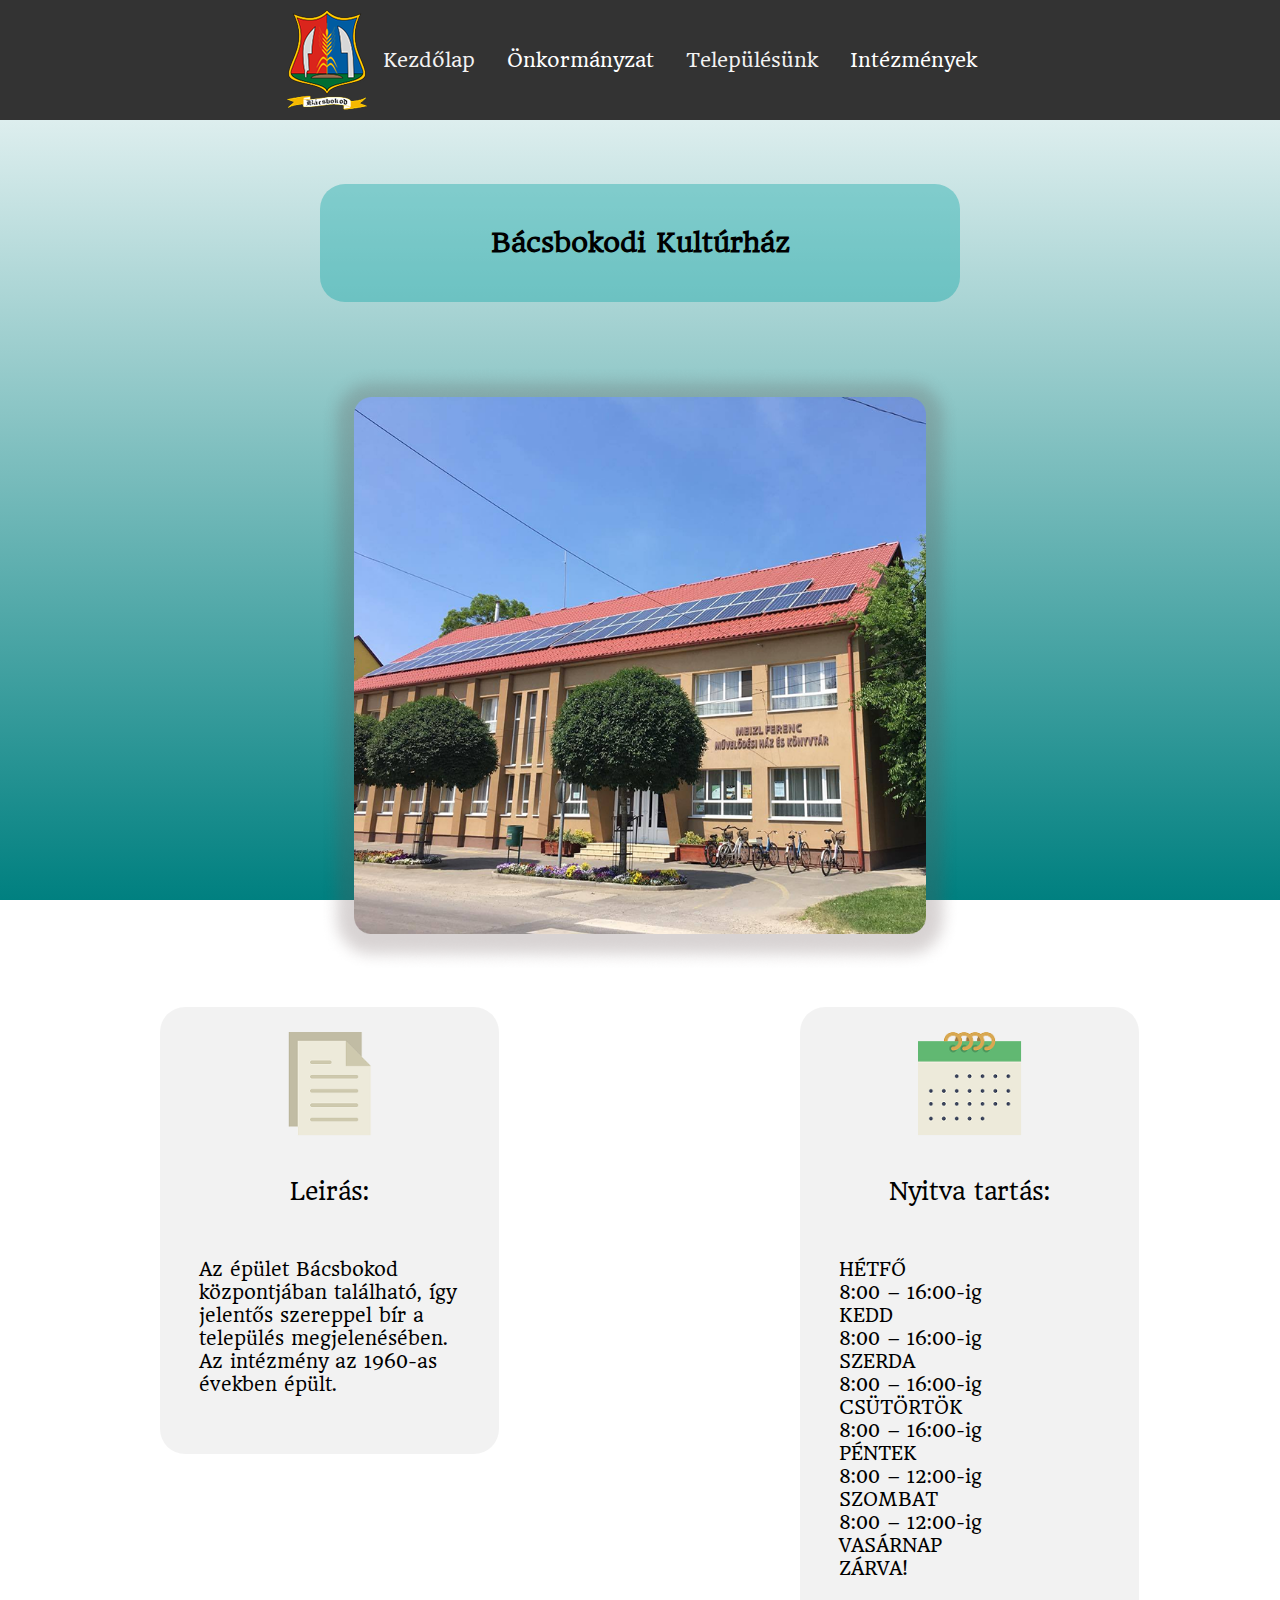
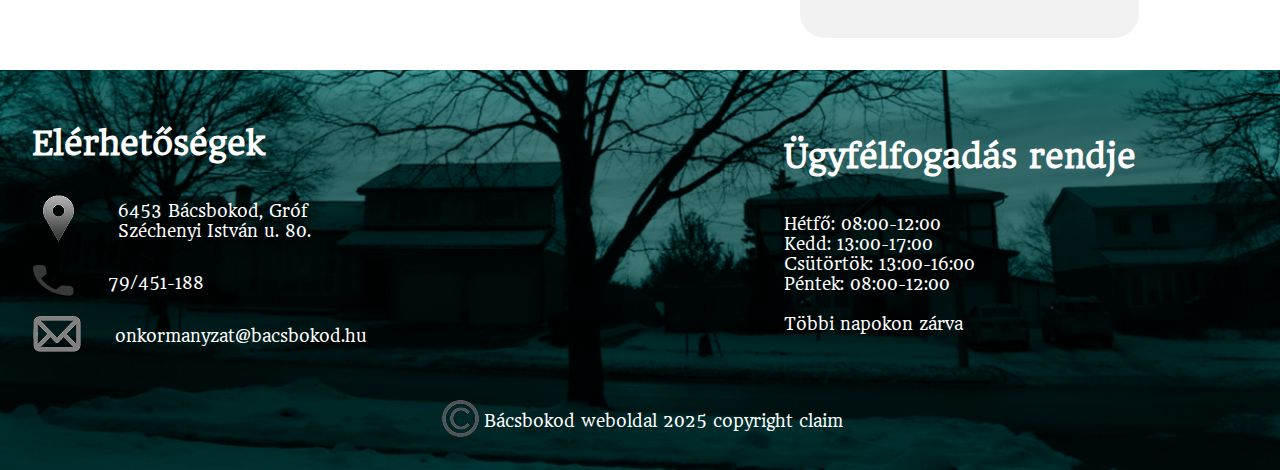
<file: intezmenyek/kulturhaz.html>
<!DOCTYPE html>
<html lang="en">
<head>
    <meta charset="UTF-8">
    <meta name="viewport" content="width=device-width, initial-scale=1.0">
    <title>Bácsbokodi Kultúrház</title>
    <link rel="preconnect" href="https://fonts.googleapis.com">
    <link rel="preconnect" href="https://fonts.gstatic.com" crossorigin>
    <link href="https://fonts.googleapis.com/css2?family=Headland+One&display=swap" rel="stylesheet">
    <link rel="stylesheet" href="intezmenyek_k.css">
    <link rel="stylesheet" href="../navbar próba/navbar.css">
</head>
<body class="headland">
<div class="topnav" id="myTopnav">
  <div><img src="../Képek/Bácsbokod_logó_nagy.png" alt=""></div>
  <a href="../index.html" class="active">Kezdőlap</a>
  <div class="dropdown flex-item">
    <button class="dropbtn">Önkormányzat</button>
    <div class="dropdown-content">
      <a href="../Bácsbokod adatai/adatkezeles.html">Adatkezelési tájékoztató</a>
      <a href="../Bácsbokod adatai/hatalyos_r.html">Hatályos rendeletek</a>
    </div>
  </div> 
  <a href="../Bácsbokod adatai/telepulesunk.html" class="active">Településünk</a> 
  <div class="dropdown flex-item">
    <button class="dropbtn">Intézmények</button>
    <div class="dropdown-content">
      <a href="../intezmenyek/kulturhaz.html">Bácsbokodi kultúrház</a>
      <a href="../intezmenyek/OrvosiRendelo.html">Orvosi rendelő</a>
      <a href="../intezmenyek/Posta.html">Posta</a>
      <a href="../intezmenyek/Ovoda.html">Óvoda</a>
      <a href="../intezmenyek/Templom.html">Templom</a>
      <a href="../intezmenyek/Falumuzeum.html">Falu múzeum</a>
    </div>
  </div> 
  <a href="javascript:void(0);" style="font-size:15px;" class="icon" onclick="myFunction()">&#9776;</a>
</div>

        
    <div id="cim">
        <h1>Bácsbokodi Kultúrház</h1>
    </div>
    <div id="fokep">
    <img src="/Képek/Bacsbokodi kulturhaz.png"style="width: 100%; height: 60%; "alt="">
    </div>

<div id="tartalom">
    

    <div class="Leiras">
        <div class="tartalomkep"><img src="/Képek/leirás icon.png" alt="" style="width: 103.98px; height: 103.98px" ></div>
        <p id="Leiras">Leirás:</p>
            
        <p>Az épület Bácsbokod központjában található, így jelentős szereppel bír
             a település megjelenésében. Az intézmény 
             az 1960-as években épült. </p>

    </div>

    <div class="nyitvatartas">

        <div class="tartalomkep"><img src="/Képek/nyitvatartés icon.png" alt="" style="width: 103.98px; height: 103.98px;"  ></div>
        <p id="Nytartas">Nyitva tartás: </p>
            
        <p >HÉTFŐ<br>
            8:00 – 16:00-ig
            <br> KEDD <br>
            
            8:00 – 16:00-ig
           <br> SZERDA <br>
            8:00 – 16:00-ig
            <br> CSÜTÖRTÖK <br>
            8:00 – 16:00-ig
           <br> PÉNTEK <br>
            8:00 – 12:00-ig 
            <br> SZOMBAT <br>
            8:00 – 12:00-ig 
            <br> VASÁRNAP <br>
            ZÁRVA!</p>


    </div>


</div>
<footer>
  <div>
  <div id="Lablecszov1">
  <div class="parent">
  
   
    <div id="elerhetosegek"> 
      
      
        <h1 style="display: flex;">Elérhetőségek</h1>
  
      
      <div id="utca" >
        
        <div><img src="/Képek/icon1.png" alt=""></div>
        <div class="belsoSzov"><p>6453 Bácsbokod, Gróf  <br>Széchenyi István u. 80.</p></div>
      </div>
    
      <div id="telefonszam">
          <div><img src="/Képek/icon2.png" alt=""></div>
          <div class="belsoSzov"><p>79/451-188</p></div>
      </div>
    
      <div id="E-mail">
        <div><img src="/Képek/icon3.png" alt=""></div>
       <div class="belsoSzov"><p>onkormanyzat@bacsbokod.hu</p></div> 
       </div>
    </div>
  
     <div id="Lablec2">
      
      <div id="lablec2h1">
      <h1>Ügyfélfogadás rendje</h1>
    </div>
      <p>
        Hétfő: 08:00-12:00 <br>
        Kedd: 13:00-17:00 <br>
        Csütörtök: 13:00-16:00 <br>
        Péntek: 08:00-12:00 <br>
         <br>
         Többi napokon zárva
      </p>
    </div>
  </div>
  
  </div> 
      <div id="lablecAlso">
        <img src="/Képek/icon4.png" alt=""><p>Bácsbokod weboldal 2025 copyright claim </p>
      </div>
  </div>
  </footer>
<script>
  function myFunction() {
  var x = document.getElementById("myTopnav");
  if (x.className === "topnav") {
    x.className += " responsive";
  } else {
    x.className = "topnav";
  }
}
</script>    
</body>
</html>
</file>
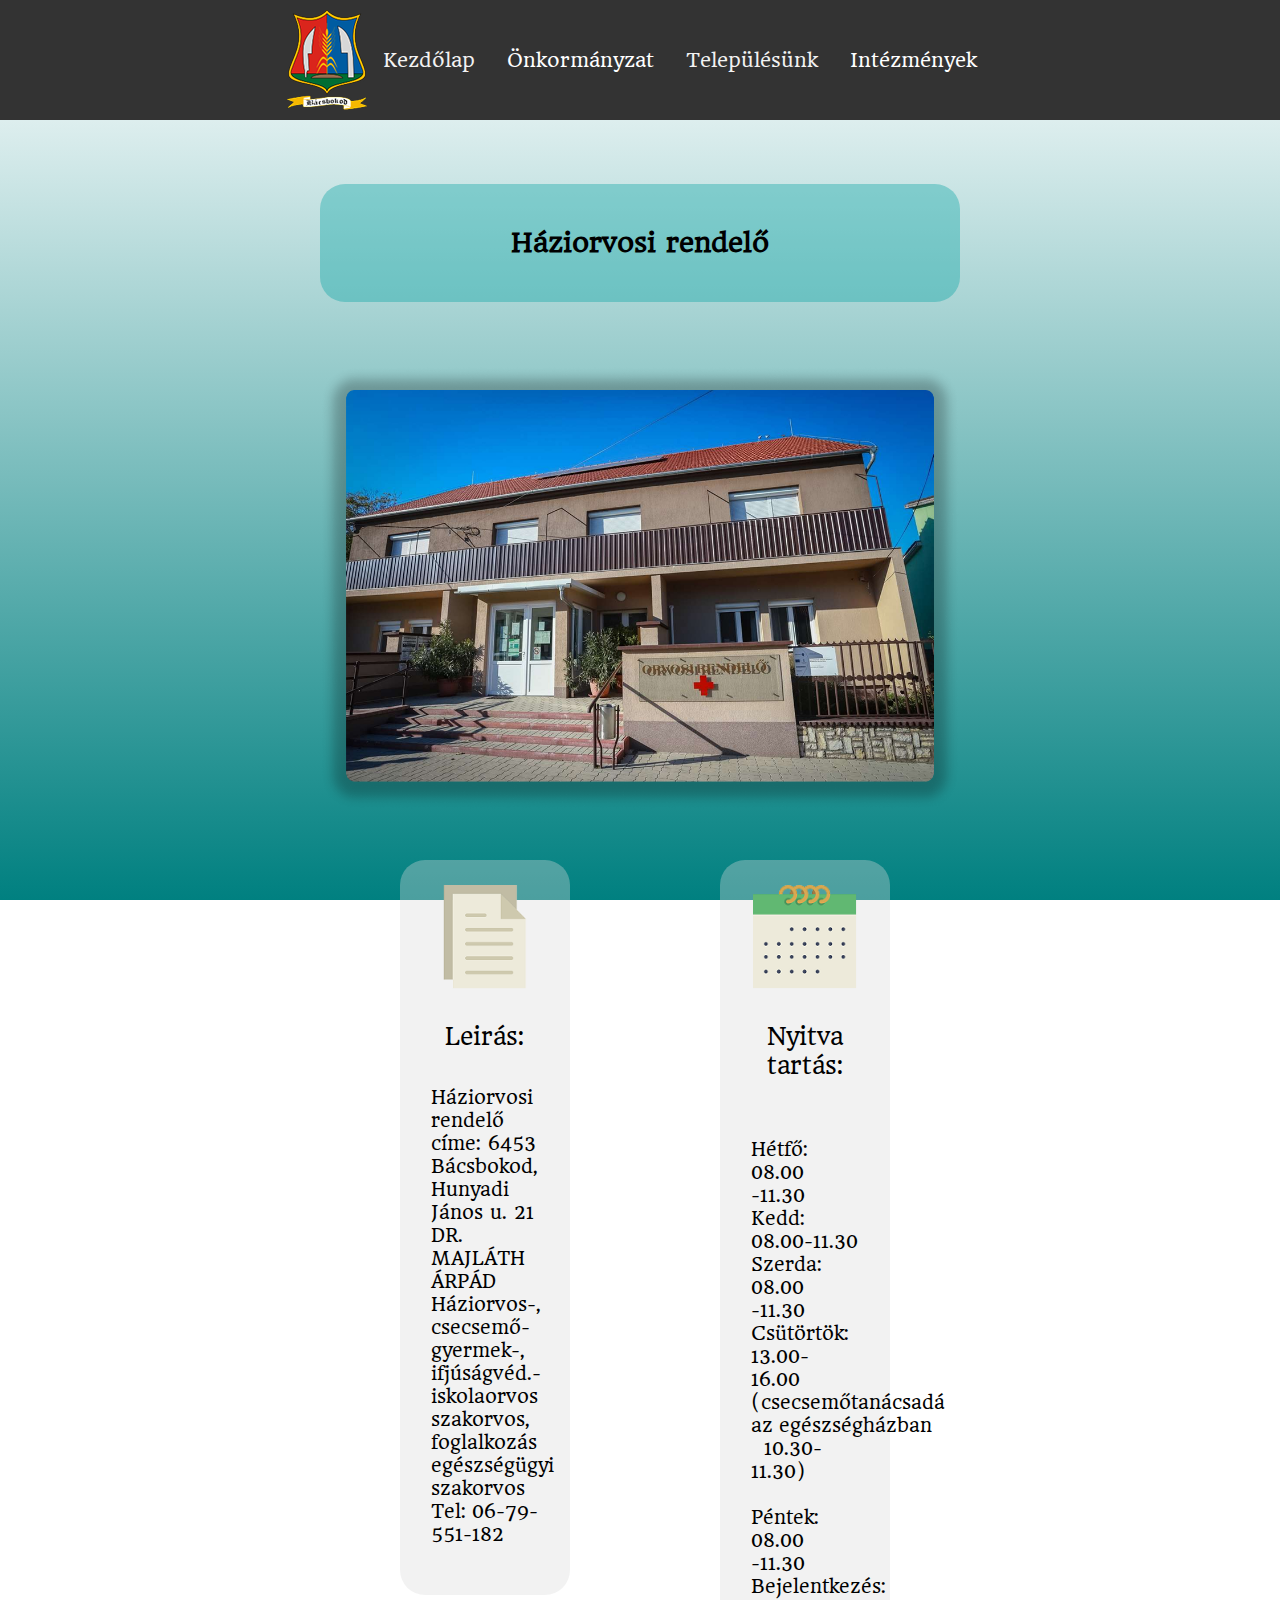
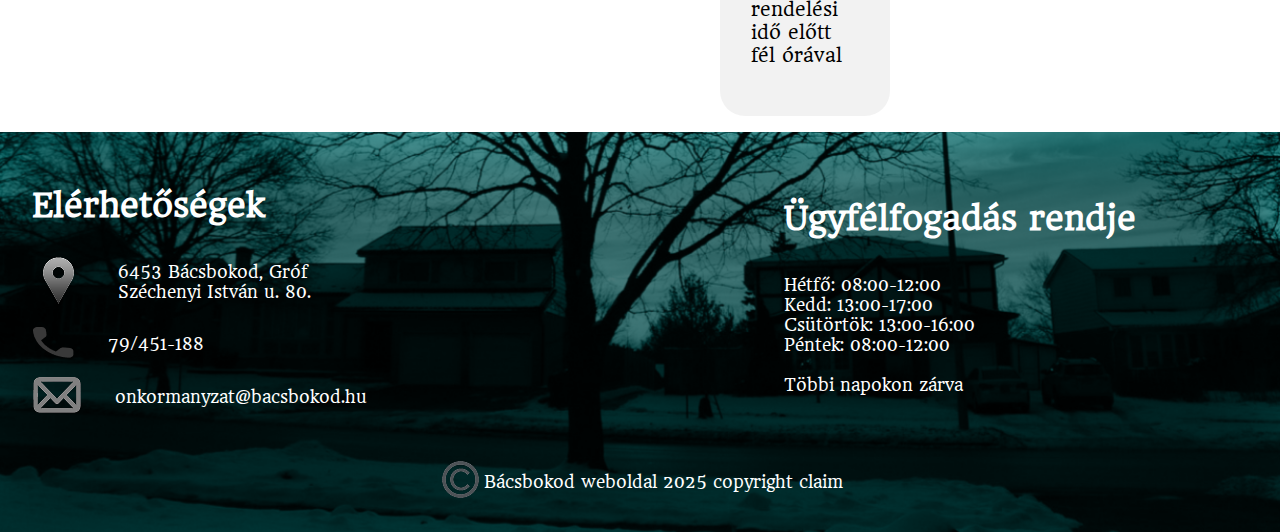
<file: intezmenyek/OrvosiRendelo.html>
<!DOCTYPE html>
<html lang="en">
<head>
    <meta charset="UTF-8">
    <meta name="viewport" content="width=device-width, initial-scale=1.0">
    <title>Háziorvosi rendelő</title>
    <link rel="preconnect" href="https://fonts.googleapis.com">
    <link rel="preconnect" href="https://fonts.gstatic.com" crossorigin>
    <link href="https://fonts.googleapis.com/css2?family=Headland+One&display=swap" rel="stylesheet">
    <link rel="stylesheet" href="intezmenyek_k.css">
    <link rel="stylesheet" href="../navbar próba/navbar.css">
</head>
<body class="headland">
<div class="topnav" id="myTopnav">
  <div><img src="../Képek/Bácsbokod_logó_nagy.png" alt=""></div>
  <a href="../index.html" class="active">Kezdőlap</a>
  <div class="dropdown flex-item">
    <button class="dropbtn">Önkormányzat</button>
    <div class="dropdown-content">
      <a href="../Bácsbokod adatai/adatkezeles.html">Adatkezelési tájékoztató</a>
      <a href="../Bácsbokod adatai/hatalyos_r.html">Hatályos rendeletek</a>
    </div>
  </div> 
  <a href="../Bácsbokod adatai/telepulesunk.html" class="active">Településünk</a> 
  <div class="dropdown flex-item">
    <button class="dropbtn">Intézmények</button>
    <div class="dropdown-content">
      <a href="../intezmenyek/kulturhaz.html">Bácsbokodi kultúrház</a>
      <a href="../intezmenyek/OrvosiRendelo.html">Orvosi rendelő</a>
      <a href="../intezmenyek/Posta.html">Posta</a>
      <a href="../intezmenyek/Ovoda.html">Óvoda</a>
      <a href="../intezmenyek/Templom.html">Templom</a>
      <a href="../intezmenyek/Falumuzeum.html">Falu múzeum</a>
    </div>
  </div> 
  <a href="javascript:void(0);" style="font-size:15px;" class="icon" onclick="myFunction()">&#9776;</a>
</div>
   
<div id="cim">
    <h1>Háziorvosi rendelő</h1>
</div>
<div id="fokep">

    <div class="container">
          <div class="slideshow-container">
              <div class="mySlides fade">
                <img src="../Képek/Háziorvosirend1.png" style="width: 100%; height: auto;">
              </div>
            
              <div class="mySlides fade">
                <img src="../Képek/Haziorvos2.png" style="width: 100%; height: auto;">
              </div>
            
              
      </div>
            <script src="../slideshow.js"></script>
  
  </div>

<div id="tartalom">


<div class="Leiras">
    <div class="tartalomkep"><img src="/Képek/leirás icon.png" alt="" style="width: 103.98px; height: 103.98px" ></div>
    <p id="Leiras">Leirás:</p>
        
    <p>Háziorvosi rendelő címe:
        6453 Bácsbokod, Hunyadi János u. 21
        
       <br> DR. MAJLÁTH ÁRPÁD <br>
        Háziorvos-, csecsemő-gyermek-, ifjúságvéd.- iskolaorvos szakorvos, foglalkozás egészségügyi szakorvos
        Tel: 06-79-551-182 </p>

</div>

<div class="nyitvatartas">

    <div class="tartalomkep"><img src="/Képek/nyitvatartés icon.png" alt="" style="width: 103.98px; height: 103.98px;"  ></div>
    <p id="Nytartas">Nyitva tartás: </p>
<p>    
<br>Hétfő: <br>
08.00 -11.30
<br>Kedd: <br> 
08.00-11.30
<br>Szerda: <br>
08.00 -11.30
<br> Csütörtök: <br>
13.00-16.00 
<br>(csecsemőtanácsadá az egészségházban    10.30-11.30) <br>
 
 <br>Péntek: <br>
08.00 -11.30

Bejelentkezés:
rendelési idő előtt fél órával </p>


</div>
</div>
</div>
<footer>
  <div>
  <div id="Lablecszov1">
  <div class="parent">
  
   
    <div id="elerhetosegek"> 
      
      
        <h1 style="display: flex;">Elérhetőségek</h1>
  
      
      <div id="utca" >
        
        <div><img src="/Képek/icon1.png" alt=""></div>
        <div class="belsoSzov"><p>6453 Bácsbokod, Gróf  <br>Széchenyi István u. 80.</p></div>
      </div>
    
      <div id="telefonszam">
          <div><img src="/Képek/icon2.png" alt=""></div>
          <div class="belsoSzov"><p>79/451-188</p></div>
      </div>
    
      <div id="E-mail">
        <div><img src="/Képek/icon3.png" alt=""></div>
       <div class="belsoSzov"><p>onkormanyzat@bacsbokod.hu</p></div> 
       </div>
    </div>
  
     <div id="Lablec2">
      
      <div id="lablec2h1">
      <h1>Ügyfélfogadás rendje</h1>
    </div>
      <p>
        Hétfő: 08:00-12:00 <br>
        Kedd: 13:00-17:00 <br>
        Csütörtök: 13:00-16:00 <br>
        Péntek: 08:00-12:00 <br>
         <br>
         Többi napokon zárva
      </p>
    </div>
  </div>
  
  </div> 
      <div id="lablecAlso">
        <img src="/Képek/icon4.png" alt=""><p>Bácsbokod weboldal 2025 copyright claim </p>
      </div>
  </div>
  </footer>
<script>
  function myFunction() {
  var x = document.getElementById("myTopnav");
  if (x.className === "topnav") {
    x.className += " responsive";
  } else {
    x.className = "topnav";
  }
}
</script>  
</body>
</html>
</file>
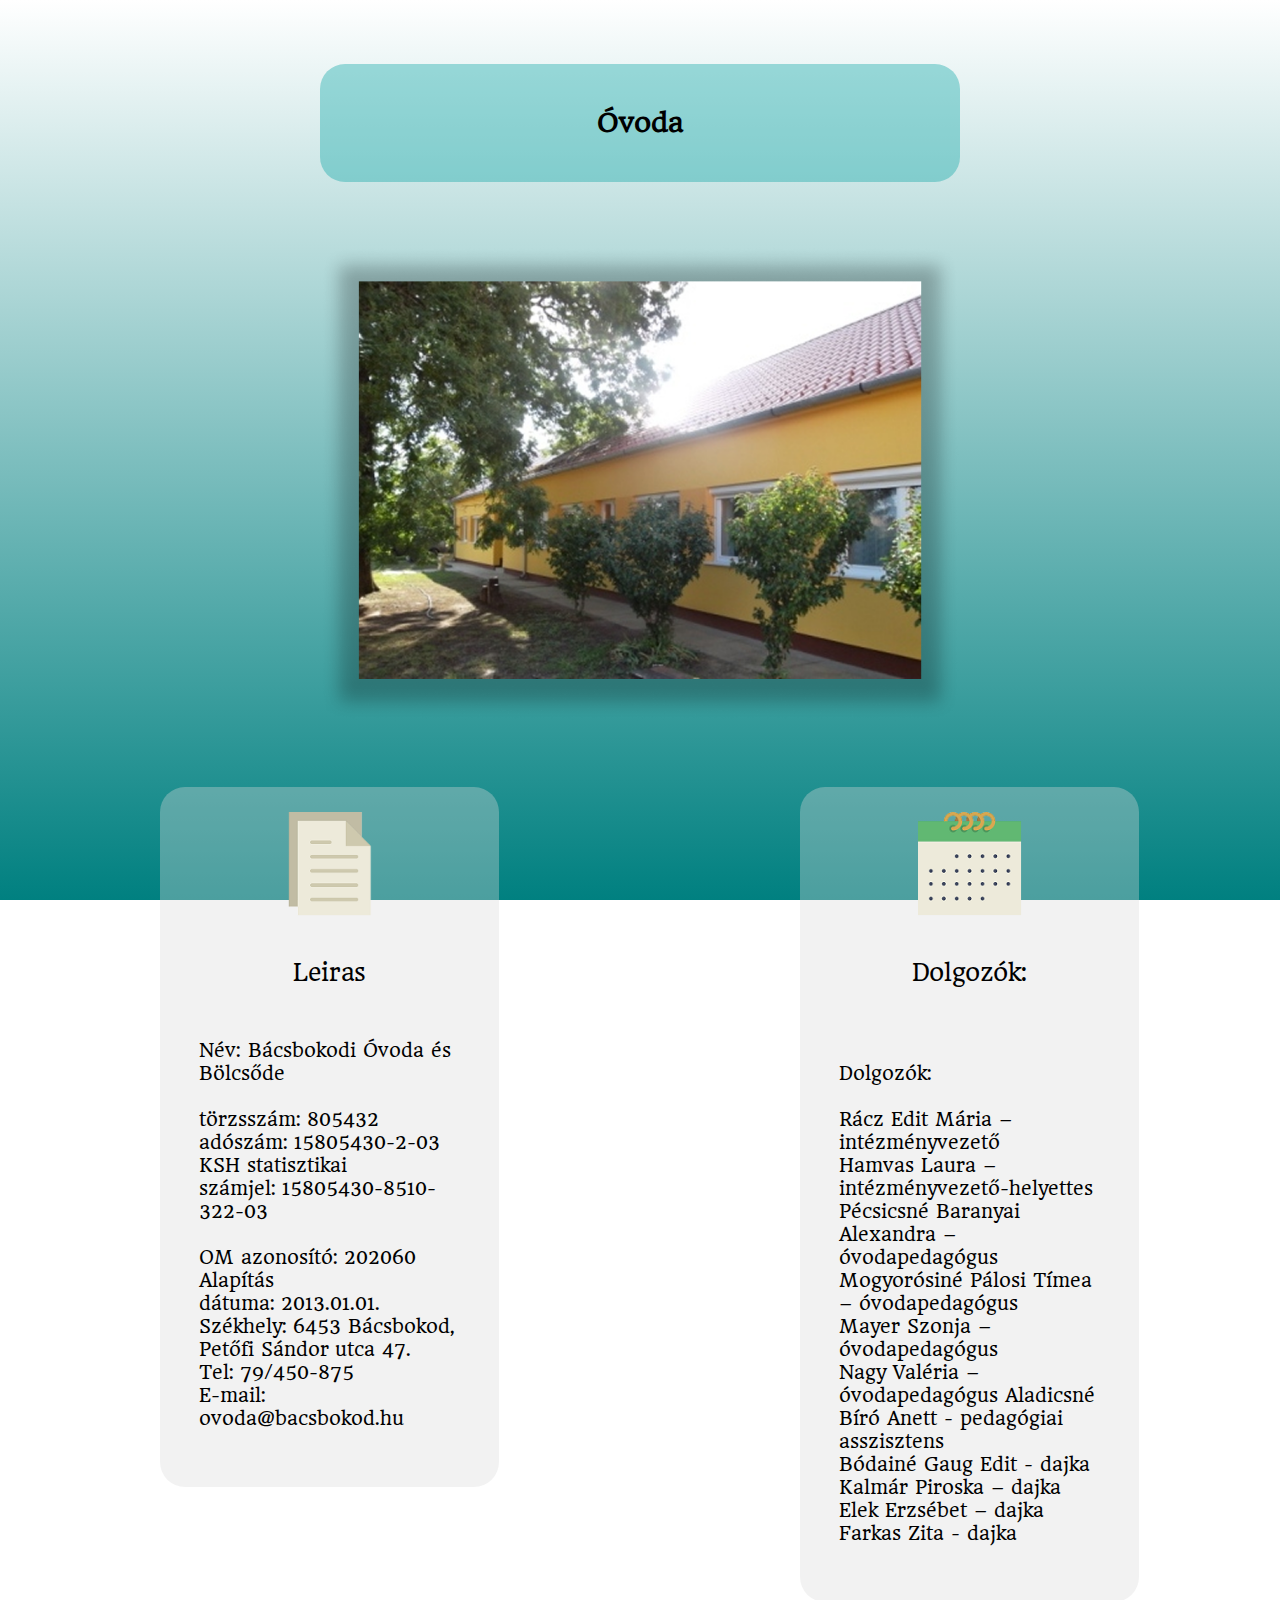
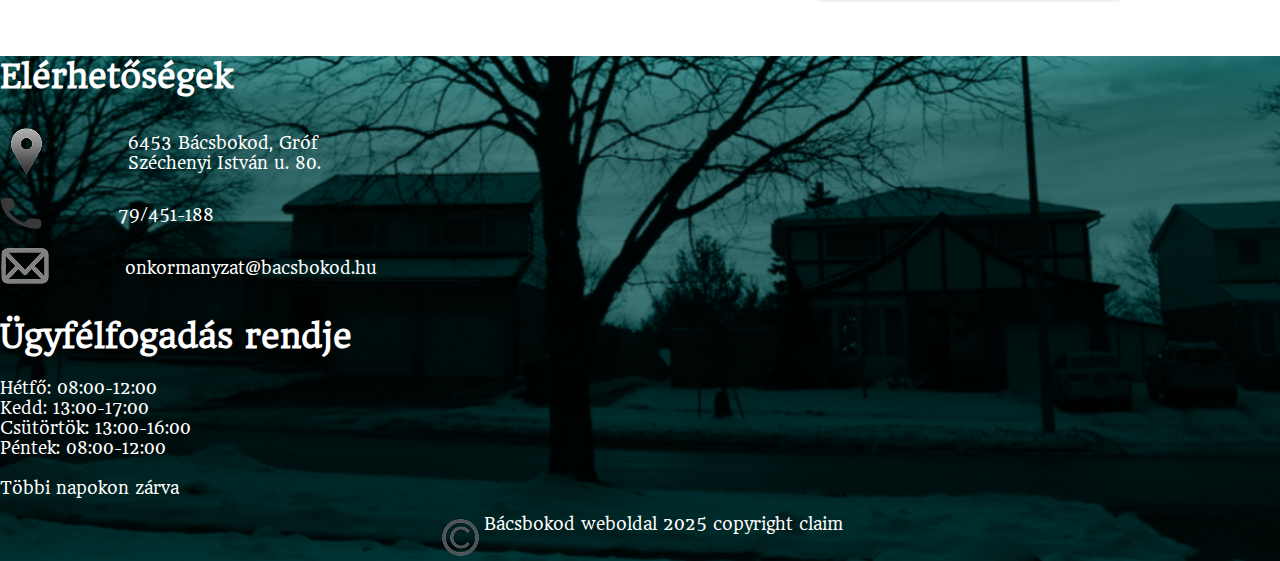
<file: intezmenyek/Ovoda.htm>
<!DOCTYPE html>
<html lang="en">
<head>
    <meta charset="UTF-8">
    <meta name="viewport" content="width=device-width, initial-scale=1.0">
    <title>Óvoda</title>
    <link rel="preconnect" href="https://fonts.googleapis.com">
    <link rel="preconnect" href="https://fonts.gstatic.com" crossorigin>
    <link href="https://fonts.googleapis.com/css2?family=Headland+One&display=swap" rel="stylesheet">
    <link rel="stylesheet" href="intezmenyek_k.css">
</head>
<body class="headland">
    
   
<div id="cim">
    <h1>Óvoda</h1>
</div>
<div id="fokep">

  <div class="container">
        <div class="slideshow-container">
            <div class="mySlides fade">
              <img src="../Képek/Ovoda1.png" style="width: 100%; height: auto;">
            </div>
          
            <div class="mySlides fade">
              <img src="../Képek/Ovoda2.png" style="width: 100%; height: auto;">
            </div>
          
            <div class="mySlides fade">
              <img src="../Képek/Ovoda3.png" style="width: 100%; height: auto;">
            </div>
          </div>
    </div>
          <script src="../slideshow.js"></script>

</div>



<div id="tartalom">
    <div class="Leiras">
        <div class="tartalomkep"><img src="/Képek/leirás icon.png" alt="" style="width: 103.98px; height: 103.98px" ></div>
        <p id="Leiras">Leiras</p>
        <p> Név: Bácsbokodi Óvoda és Bölcsőde <br>
            <br>
            törzsszám: 805432
            adószám: 15805430-2-03
        <br> KSH statisztikai számjel: 15805430-8510-322-03<br>
            
        <br> OM azonosító: 202060 <br>
            Alapítás dátuma: 2013.01.01. <br>
            Székhely: 6453 Bácsbokod, Petőfi Sándor utca 47. <br>
            Tel: 79/450-875 <br>
            E-mail: ovoda@bacsbokod.hu</p>
        
   
    </div>




<div class="nyitvatartas">

    <div class="tartalomkep"><img src="/Képek/nyitvatartés icon.png" alt="" style="width: 103.98px; height: 103.98px;"  ></div>
    <p id="Nytartas">Dolgozók: </p>
<p>    
    <br> Dolgozók: <br>
    <br>

   Rácz Edit Mária – intézményvezető  <br>
   Hamvas Laura – intézményvezető-helyettes
   Pécsicsné Baranyai Alexandra – óvodapedagógus <br>
    Mogyorósiné Pálosi Tímea – óvodapedagógus <br>
    Mayer Szonja – óvodapedagógus<br>
   Nagy Valéria – óvodapedagógus
    Aladicsné Bíró Anett - pedagógiai asszisztens<br>
   Bódainé Gaug Edit - dajka<br>
   Kalmár Piroska – dajka<br>
    Elek Erzsébet – dajka<br>
   Farkas Zita - dajka<br>



</div>
</div>


<footer >
<div id="Lablec">

 

<div id="Lablecszov1">
  <h1>Elérhetőségek</h1>

  <div id="utca1">
      <div id="utca" >
        <div><img src="/Képek/icon1.png" alt=""></div>
        <div class="belsoSzov"><p>6453 Bácsbokod, Gróf  <br>Széchenyi István u. 80.</p></div>
      </div>
  </div>
  <div id="telo1">
      <div id="telefonszam">
          <div><img src="/Képek/icon2.png" alt=""></div>
          <div class="belsoSzov"><p>79/451-188</p></div>
      </div>
  </div>
  <div id="E-mail1">
       <div id="E-mail">
         <div><img src="/Képek/icon3.png" alt=""></div>
        <div class="belsoSzov"><p>onkormanyzat@bacsbokod.hu</p></div> 
        </div>
  </div>
</div>

 
</div> 

<div id="Lablec2">
<div id="Lablecszov2">
  <h1>Ügyfélfogadás rendje</h1>
  <p>
    Hétfő: 08:00-12:00 <br>
    Kedd: 13:00-17:00 <br>
    Csütörtök: 13:00-16:00 <br>
    Péntek: 08:00-12:00 <br>
     <br>
     Többi napokon zárva
  </p>
  </div>

  </div>
    <div id="lablecAlso">
      <img src="/Képek/icon4.png" alt="">Bácsbokod weboldal 2025 copyright claim
    </div>
</footer>



<script src="/slideshow.js"></script>

</body>
</html>
</file>
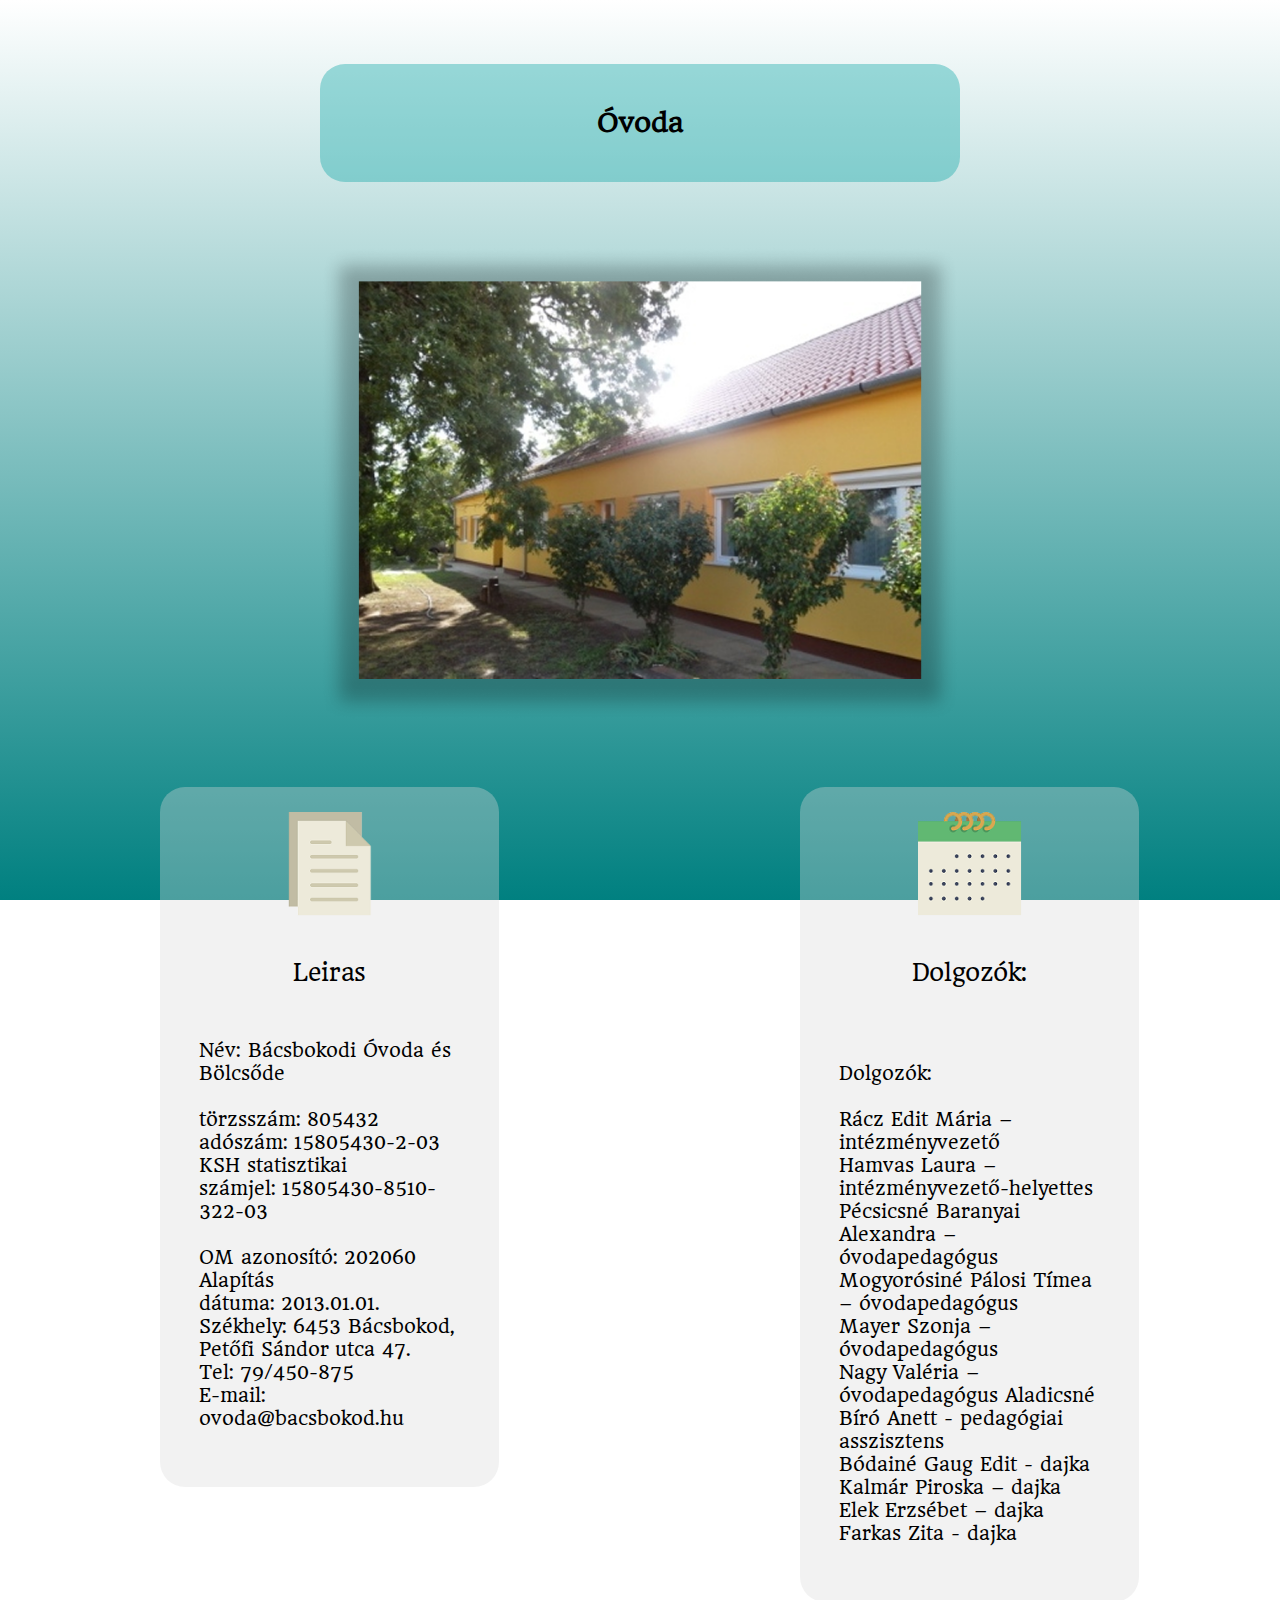
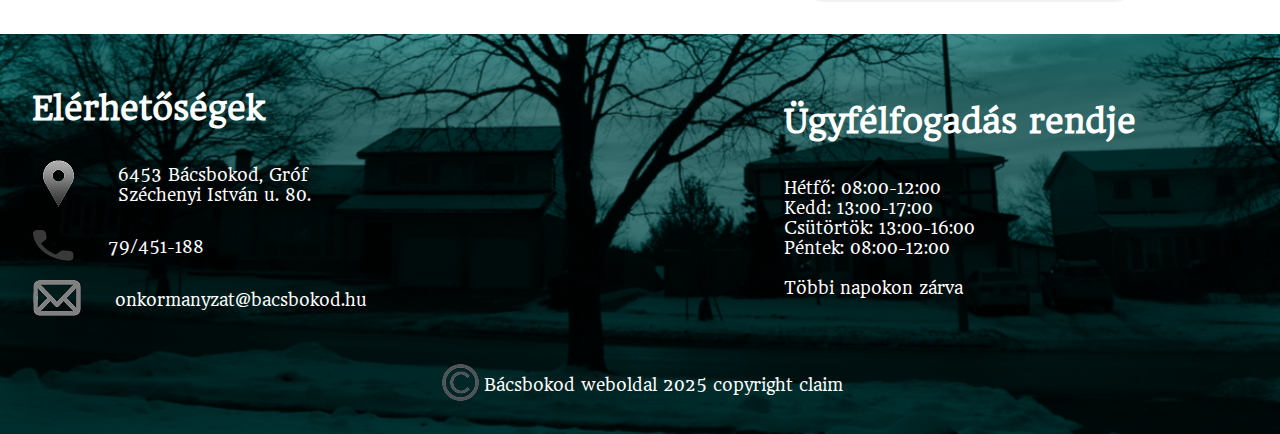
<file: intezmenyek/Ovoda.html>
<!DOCTYPE html>
<html lang="en">
<head>
    <meta charset="UTF-8">
    <meta name="viewport" content="width=device-width, initial-scale=1.0">
    <title>Óvoda</title>
    <link rel="preconnect" href="https://fonts.googleapis.com">
    <link rel="preconnect" href="https://fonts.gstatic.com" crossorigin>
    <link href="https://fonts.googleapis.com/css2?family=Headland+One&display=swap" rel="stylesheet">
    <link rel="stylesheet" href="intezmenyek_k.css">
</head>
<body class="headland">
    
   
<div id="cim">
    <h1>Óvoda</h1>
</div>
<div id="fokep">

  <div class="container">
        <div class="slideshow-container">
            <div class="mySlides fade">
              <img src="../Képek/Ovoda1.png" style="width: 100%; height: auto;">
            </div>
          
            <div class="mySlides fade">
              <img src="../Képek/Ovoda2.png" style="width: 100%; height: auto;">
            </div>
          
            <div class="mySlides fade">
              <img src="../Képek/Ovoda3.png" style="width: 100%; height: auto;">
            </div>
          </div>
    </div>
          <script src="../slideshow.js"></script>

</div>



<div id="tartalom">
    <div class="Leiras">
        <div class="tartalomkep"><img src="/Képek/leirás icon.png" alt="" style="width: 103.98px; height: 103.98px" ></div>
        <p id="Leiras">Leiras</p>
        <p> Név: Bácsbokodi Óvoda és Bölcsőde <br>
            <br>
            törzsszám: 805432
            adószám: 15805430-2-03
        <br> KSH statisztikai számjel: 15805430-8510-322-03<br>
            
        <br> OM azonosító: 202060 <br>
            Alapítás dátuma: 2013.01.01. <br>
            Székhely: 6453 Bácsbokod, Petőfi Sándor utca 47. <br>
            Tel: 79/450-875 <br>
            E-mail: ovoda@bacsbokod.hu</p>
        
   
    </div>




<div class="nyitvatartas">

    <div class="tartalomkep"><img src="/Képek/nyitvatartés icon.png" alt="" style="width: 103.98px; height: 103.98px;"  ></div>
    <p id="Nytartas">Dolgozók: </p>
<p>    
    <br> Dolgozók: <br>
    <br>

   Rácz Edit Mária – intézményvezető  <br>
   Hamvas Laura – intézményvezető-helyettes
   Pécsicsné Baranyai Alexandra – óvodapedagógus <br>
    Mogyorósiné Pálosi Tímea – óvodapedagógus <br>
    Mayer Szonja – óvodapedagógus<br>
   Nagy Valéria – óvodapedagógus
    Aladicsné Bíró Anett - pedagógiai asszisztens<br>
   Bódainé Gaug Edit - dajka<br>
   Kalmár Piroska – dajka<br>
    Elek Erzsébet – dajka<br>
   Farkas Zita - dajka<br>



</div>
</div>


<footer>
<div>
<div id="Lablecszov1">
  

<div class="parent">

 
  <div id="elerhetosegek"> 
    
    
      <h1 style="display: flex;">Elérhetőségek</h1>

    
    <div id="utca" >
      
      <div><img src="/Képek/icon1.png" alt=""></div>
      <div class="belsoSzov"><p>6453 Bácsbokod, Gróf  <br>Széchenyi István u. 80.</p></div>
    </div>
  
    <div id="telefonszam">
        <div><img src="/Képek/icon2.png" alt=""></div>
        <div class="belsoSzov"><p>79/451-188</p></div>
    </div>
  
    <div id="E-mail">
      <div><img src="/Képek/icon3.png" alt=""></div>
     <div class="belsoSzov"><p>onkormanyzat@bacsbokod.hu</p></div> 
     </div>
  </div>

   <div id="Lablec2">
    
    <div id="lablec2h1">
    <h1>Ügyfélfogadás rendje</h1>
  </div>
    <p>
      Hétfő: 08:00-12:00 <br>
      Kedd: 13:00-17:00 <br>
      Csütörtök: 13:00-16:00 <br>
      Péntek: 08:00-12:00 <br>
       <br>
       Többi napokon zárva
    </p>
  </div>
</div>

</div> 
    <div id="lablecAlso">
      <img src="/Képek/icon4.png" alt=""><p>Bácsbokod weboldal 2025 copyright claim </p>
    </div>
</div>
</footer>



<script src="/slideshow.js"></script>

</body>
</html>
</file>
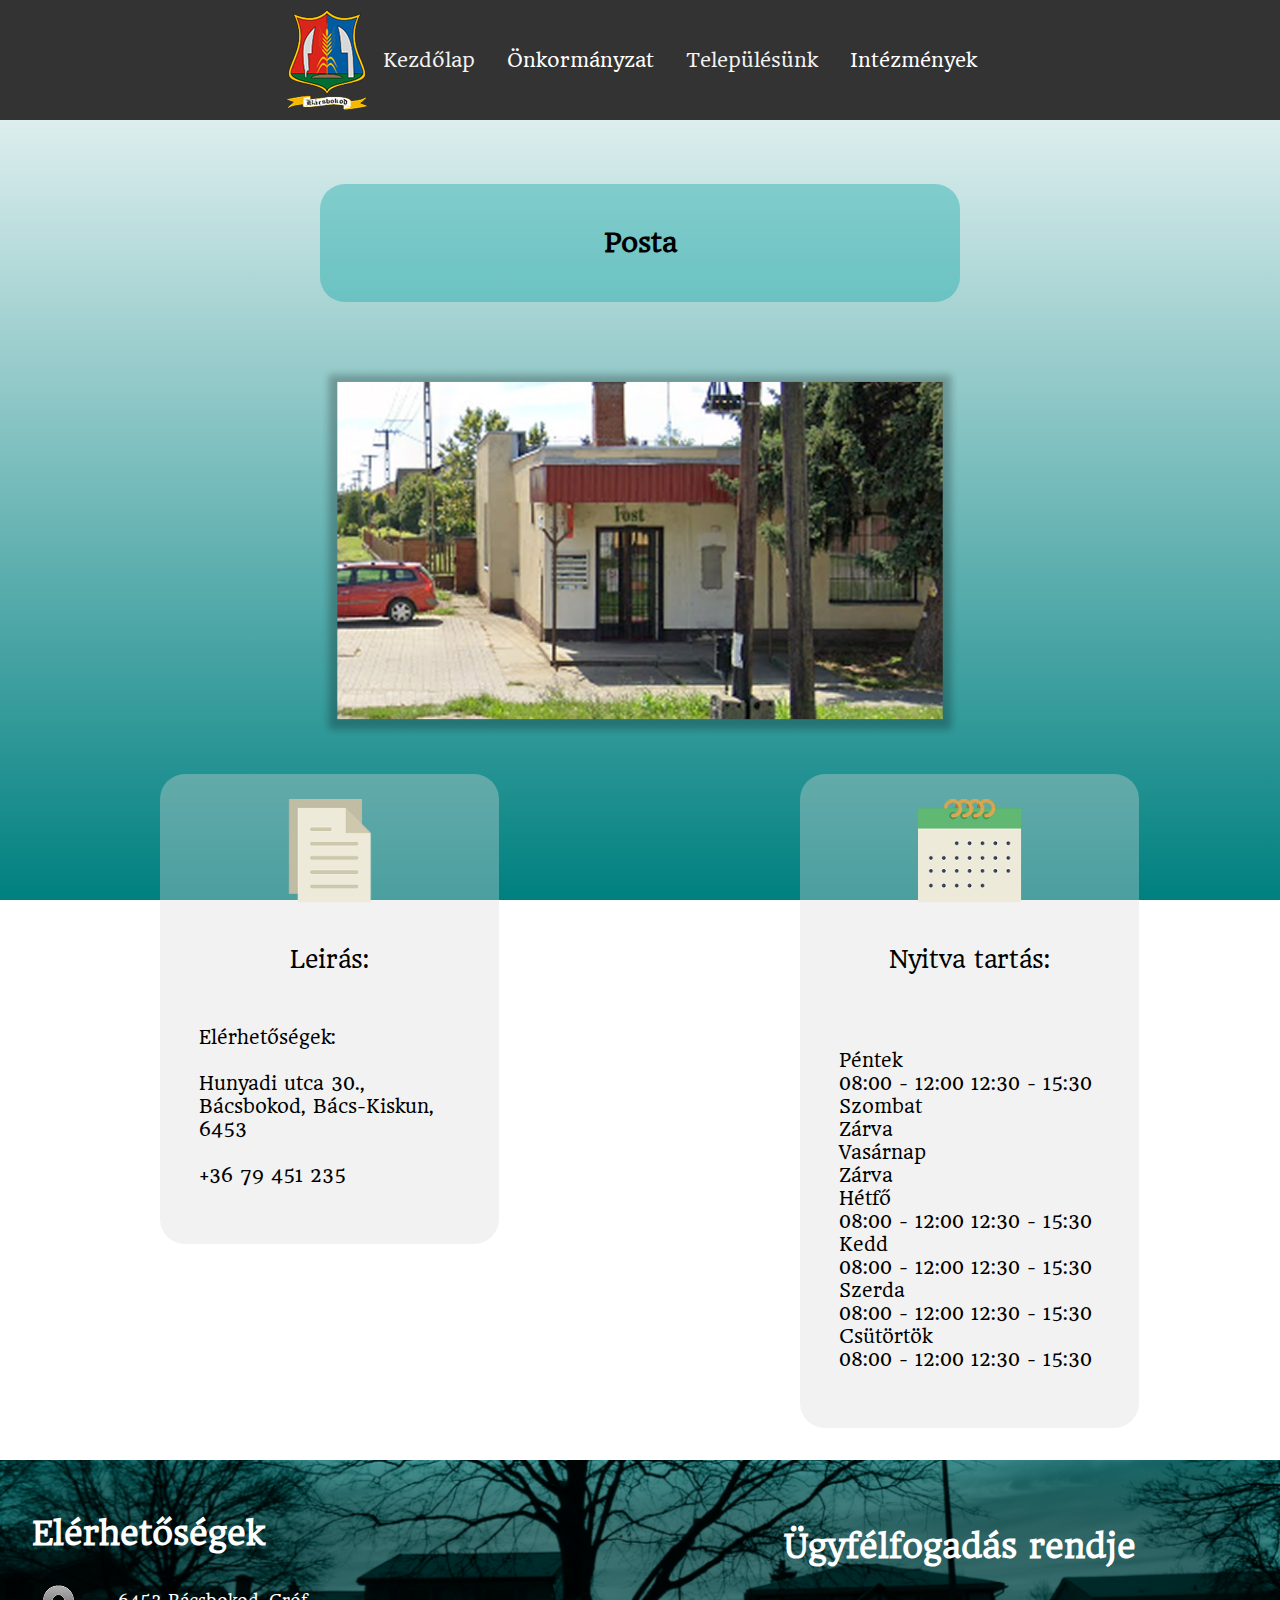
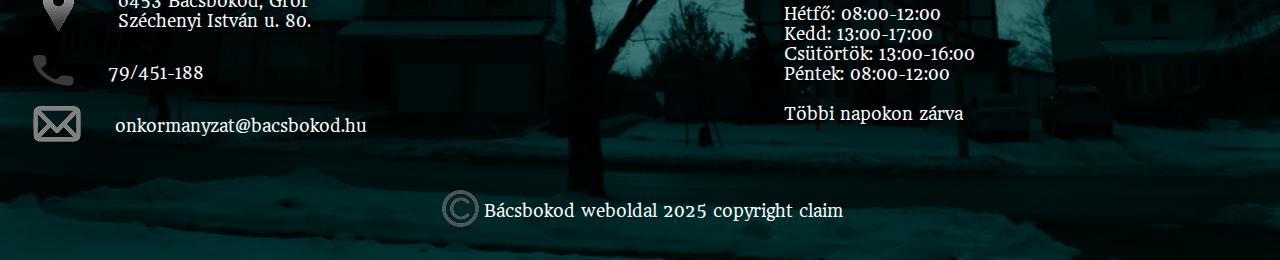
<file: intezmenyek/Posta.html>
<!DOCTYPE html>
<html lang="en">
<head>
    <meta charset="UTF-8">
    <meta name="viewport" content="width=device-width, initial-scale=1.0">
    <title>Posta</title>
    <link rel="preconnect" href="https://fonts.googleapis.com">
    <link rel="preconnect" href="https://fonts.gstatic.com" crossorigin>
    <link href="https://fonts.googleapis.com/css2?family=Headland+One&display=swap" rel="stylesheet">
    <link rel="stylesheet" href="intezmenyek_k.css">
    <link rel="stylesheet" href="../navbar próba/navbar.css">
</head>
<body  class="headland">
    <div class="topnav" id="myTopnav">
  <div><img src="../Képek/Bácsbokod_logó_nagy.png" alt=""></div>
  <a href="../index.html" class="active">Kezdőlap</a>
  <div class="dropdown flex-item">
    <button class="dropbtn">Önkormányzat</button>
    <div class="dropdown-content">
      <a href="../Bácsbokod adatai/adatkezeles.html">Adatkezelési tájékoztató</a>
      <a href="../Bácsbokod adatai/hatalyos_r.html">Hatályos rendeletek</a>
    </div>
  </div> 
  <a href="../Bácsbokod adatai/telepulesunk.html" class="active">Településünk</a> 
  <div class="dropdown flex-item">
    <button class="dropbtn">Intézmények</button>
    <div class="dropdown-content">
      <a href="../intezmenyek/kulturhaz.html">Bácsbokodi kultúrház</a>
      <a href="../intezmenyek/OrvosiRendelo.html">Orvosi rendelő</a>
      <a href="../intezmenyek/Posta.html">Posta</a>
      <a href="../intezmenyek/Ovoda.html">Óvoda</a>
      <a href="../intezmenyek/Templom.html">Templom</a>
      <a href="../intezmenyek/Falumuzeum.html">Falu múzeum</a>
    </div>
  </div> 
  <a href="javascript:void(0);" style="font-size:15px;" class="icon" onclick="myFunction()">&#9776;</a>
</div>
    
   
<div id="cim">
    <h1>Posta</h1>
</div>
<div id="fokep">
<img src="/Képek/Posta.png"style="width: 100%; height: 60%; "alt="">
</div>

<div id="tartalom">


<div class="Leiras">
    <div class="tartalomkep"><img src="/Képek/leirás icon.png" alt="" style="width: 103.98px; height: 103.98px" ></div>
    <p id="Leiras">Leirás:</p>
        
    <p>Elérhetőségek: <br>
        <br>
        Hunyadi utca 30., Bácsbokod, Bács-Kiskun, 6453
        <br> 
        <br>
        +36 79 451 235</p>

</div>

<div class="nyitvatartas">

    <div class="tartalomkep"><img src="/Képek/nyitvatartés icon.png" alt="" style="width: 103.98px; height: 103.98px;"  ></div>
    <p id="Nytartas">Nyitva tartás: </p>
<p>    
   <br> Péntek <br>
    08:00 - 12:00
    12:30 - 15:30
   <br>  Szombat <br>
    Zárva
   <br>  Vasárnap <br>
    Zárva
    <br> Hétfő <br>
    08:00 - 12:00
    12:30 - 15:30
    <br> Kedd <br>
    08:00 - 12:00
    12:30 - 15:30
    <br> Szerda <br>
    08:00 - 12:00
    12:30 - 15:30
    <br> Csütörtök <br>
    08:00 - 12:00
    12:30 - 15:30</p>


</div>
</div>
<footer>
  <div>
  <div id="Lablecszov1">
  <div class="parent">
  
   
    <div id="elerhetosegek"> 
      
      
        <h1 style="display: flex;">Elérhetőségek</h1>
  
      
      <div id="utca" >
        
        <div><img src="/Képek/icon1.png" alt=""></div>
        <div class="belsoSzov"><p>6453 Bácsbokod, Gróf  <br>Széchenyi István u. 80.</p></div>
      </div>
    
      <div id="telefonszam">
          <div><img src="/Képek/icon2.png" alt=""></div>
          <div class="belsoSzov"><p>79/451-188</p></div>
      </div>
    
      <div id="E-mail">
        <div><img src="/Képek/icon3.png" alt=""></div>
       <div class="belsoSzov"><p>onkormanyzat@bacsbokod.hu</p></div> 
       </div>
    </div>
  
     <div id="Lablec2">
      
      <div id="lablec2h1">
      <h1>Ügyfélfogadás rendje</h1>
    </div>
      <p>
        Hétfő: 08:00-12:00 <br>
        Kedd: 13:00-17:00 <br>
        Csütörtök: 13:00-16:00 <br>
        Péntek: 08:00-12:00 <br>
         <br>
         Többi napokon zárva
      </p>
    </div>
  </div>
  
  </div> 
      <div id="lablecAlso">
        <img src="/Képek/icon4.png" alt=""><p>Bácsbokod weboldal 2025 copyright claim </p>
      </div>
  </div>
  </footer>
<script>
  function myFunction() {
  var x = document.getElementById("myTopnav");
  if (x.className === "topnav") {
    x.className += " responsive";
  } else {
    x.className = "topnav";
  }
}
</script> 
</body>
</html>
</file>
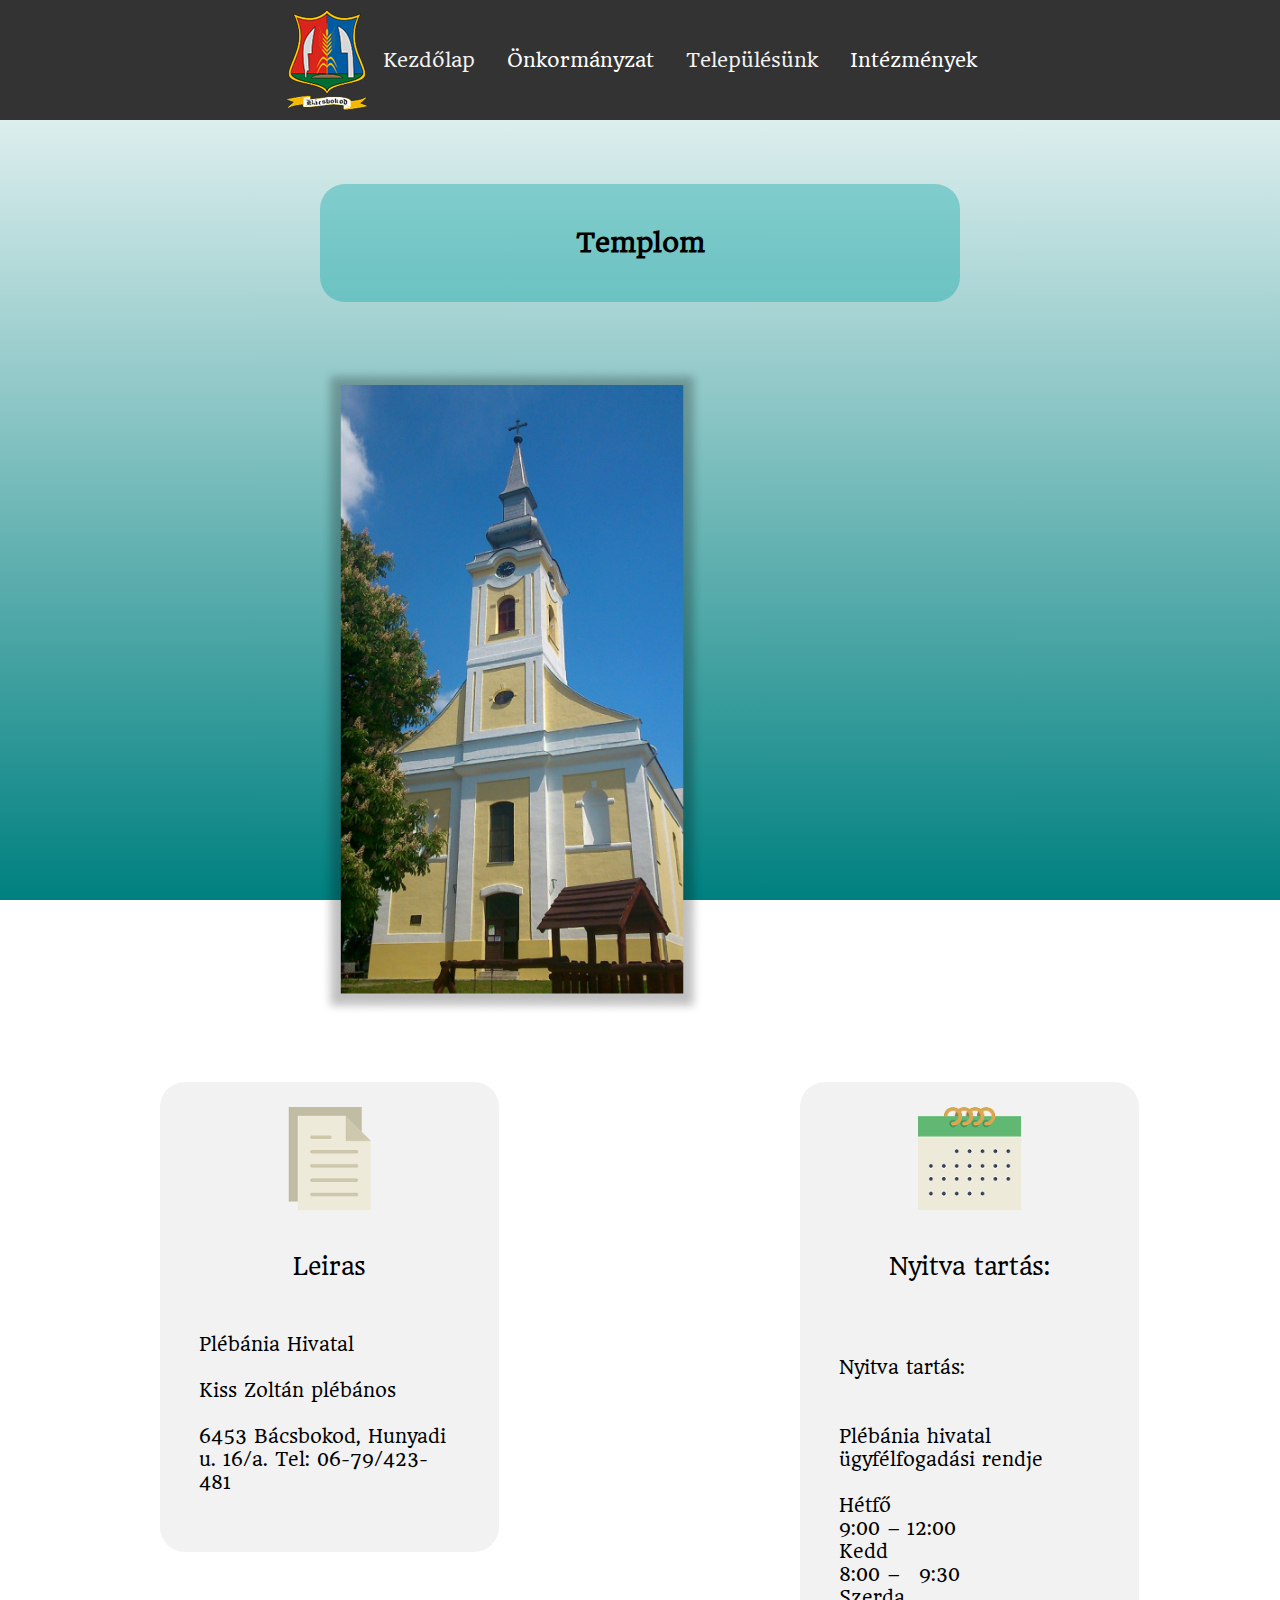
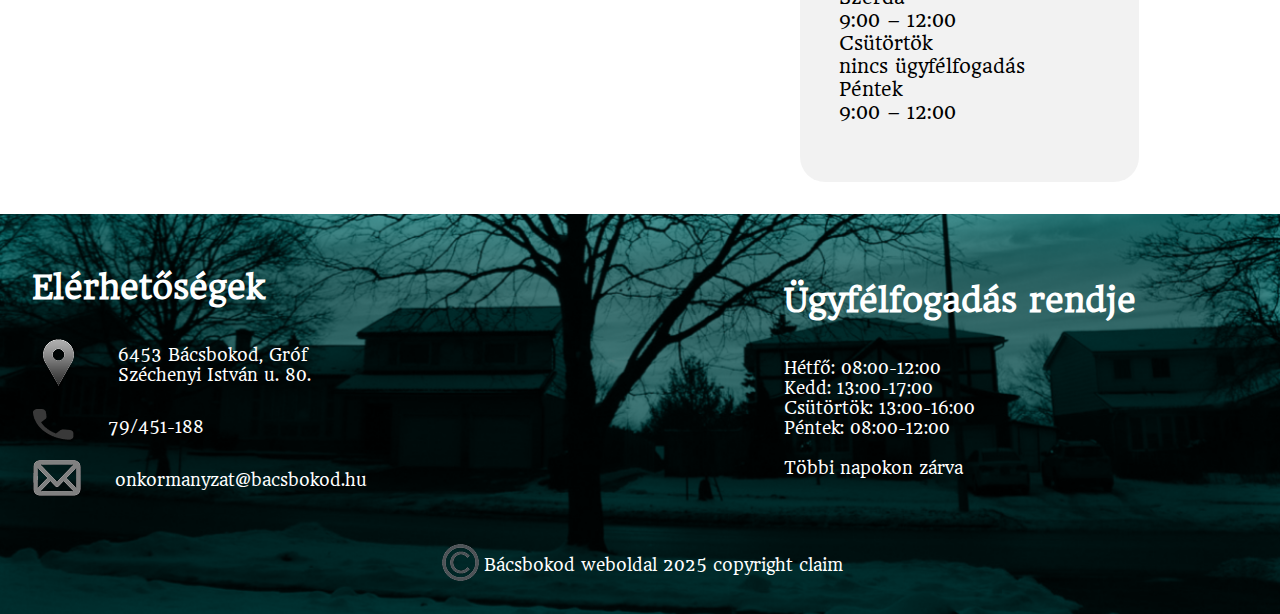
<file: intezmenyek/Templom.html>
<!DOCTYPE html>
<html lang="en">
<head>
    <meta charset="UTF-8">
    <meta name="viewport" content="width=device-width, initial-scale=1.0">
    <title>Templom</title>
    <link rel="preconnect" href="https://fonts.googleapis.com">
    <link rel="preconnect" href="https://fonts.gstatic.com" crossorigin>
    <link href="https://fonts.googleapis.com/css2?family=Headland+One&display=swap" rel="stylesheet">
    <link rel="stylesheet" href="intezmenyek_k.css">
    <link rel="stylesheet" href="../navbar próba/navbar.css">
</head>
<body class="headland">
  <div class="topnav" id="myTopnav">
  <div><img src="../Képek/Bácsbokod_logó_nagy.png" alt=""></div>
  <a href="../index.html" class="active">Kezdőlap</a>
  <div class="dropdown flex-item">
    <button class="dropbtn">Önkormányzat</button>
    <div class="dropdown-content">
      <a href="../Bácsbokod adatai/adatkezeles.html">Adatkezelési tájékoztató</a>
      <a href="../Bácsbokod adatai/hatalyos_r.html">Hatályos rendeletek</a>
    </div>
  </div> 
  <a href="../Bácsbokod adatai/telepulesunk.html" class="active">Településünk</a> 
  <div class="dropdown flex-item">
    <button class="dropbtn">Intézmények</button>
    <div class="dropdown-content">
      <a href="../intezmenyek/kulturhaz.html">Bácsbokodi kultúrház</a>
      <a href="../intezmenyek/OrvosiRendelo.html">Orvosi rendelő</a>
      <a href="../intezmenyek/Posta.html">Posta</a>
      <a href="../intezmenyek/Ovoda.html">Óvoda</a>
      <a href="../intezmenyek/Templom.html">Templom</a>
      <a href="../intezmenyek/Falumuzeum.html">Falu múzeum</a>
    </div>
  </div> 
  <a href="javascript:void(0);" style="font-size:15px;" class="icon" onclick="myFunction()">&#9776;</a>
</div>
   
<div id="cim">
    <h1>Templom</h1>
</div>
<div id="fokep">

  <div class="container">
        <div class="slideshow-container">
            <div class="mySlides fade">
              <img src="../Képek/Templom_-_felujitas_utan 1.png" style="width: 60%; height: auto;">
            </div>
          
            <div class="mySlides fade">
              <img src="../Képek/Templom4 1.png" style="width: 100%; height: auto;">
            </div>
          
            <div class="mySlides fade">
              <img src="../Képek/Templom5 1.png" style="width: 100%; height: auto;">
            </div>
          </div>
    </div>
          <script src="../slideshow.js"></script>

</div>




</div>

<div id="tartalom">


<div class="Leiras">
    <div class="tartalomkep"><img src="/Képek/leirás icon.png" alt="" style="width: 103.98px; height: 103.98px" ></div>
    <p id="Leiras">Leiras</p>
    <p> Plébánia Hivatal <br>
        
        <br>Kiss Zoltán plébános <br>
        <br>
        6453 Bácsbokod, Hunyadi u. 16/a.
        Tel: 06-79/423-481
         
 
        
   
</div>

<div class="nyitvatartas">

    <div class="tartalomkep"><img src="/Képek/nyitvatartés icon.png" alt="" style="width: 103.98px; height: 103.98px;"  ></div>
    <p id="Nytartas">Nyitva tartás: </p>
<p>    
    <br> Nyitva tartás: <br>
    <br>

    <br>Plébánia hivatal ügyfélfogadási rendje <br>
    <br>Hétfő<br>
    9:00 – 12:00
   <br> Kedd<br>
    8:00 –   9:30
   <br> Szerda<br>
    9:00 – 12:00
   <br> Csütörtök<br>
    nincs ügyfélfogadás
   <br> Péntek<br>
    9:00 – 12:00




</div>
</div>
<footer>
  <div>
  <div id="Lablecszov1">
  <div class="parent">
  
   
    <div id="elerhetosegek"> 
      
      
        <h1 style="display: flex;">Elérhetőségek</h1>
  
      
      <div id="utca" >
        
        <div><img src="/Képek/icon1.png" alt=""></div>
        <div class="belsoSzov"><p>6453 Bácsbokod, Gróf  <br>Széchenyi István u. 80.</p></div>
      </div>
    
      <div id="telefonszam">
          <div><img src="/Képek/icon2.png" alt=""></div>
          <div class="belsoSzov"><p>79/451-188</p></div>
      </div>
    
      <div id="E-mail">
        <div><img src="/Képek/icon3.png" alt=""></div>
       <div class="belsoSzov"><p>onkormanyzat@bacsbokod.hu</p></div> 
       </div>
    </div>
  
     <div id="Lablec2">
      
      <div id="lablec2h1">
      <h1>Ügyfélfogadás rendje</h1>
    </div>
      <p>
        Hétfő: 08:00-12:00 <br>
        Kedd: 13:00-17:00 <br>
        Csütörtök: 13:00-16:00 <br>
        Péntek: 08:00-12:00 <br>
         <br>
         Többi napokon zárva
      </p>
    </div>
  </div>
  
  </div> 
      <div id="lablecAlso">
        <img src="/Képek/icon4.png" alt=""><p>Bácsbokod weboldal 2025 copyright claim </p>
      </div>
  </div>
  </footer>
<script src="/slideshow.js"></script>
<script>
  function myFunction() {
  var x = document.getElementById("myTopnav");
  if (x.className === "topnav") {
    x.className += " responsive";
  } else {
    x.className = "topnav";
  }
}
</script>
</body>
</html>
</file>
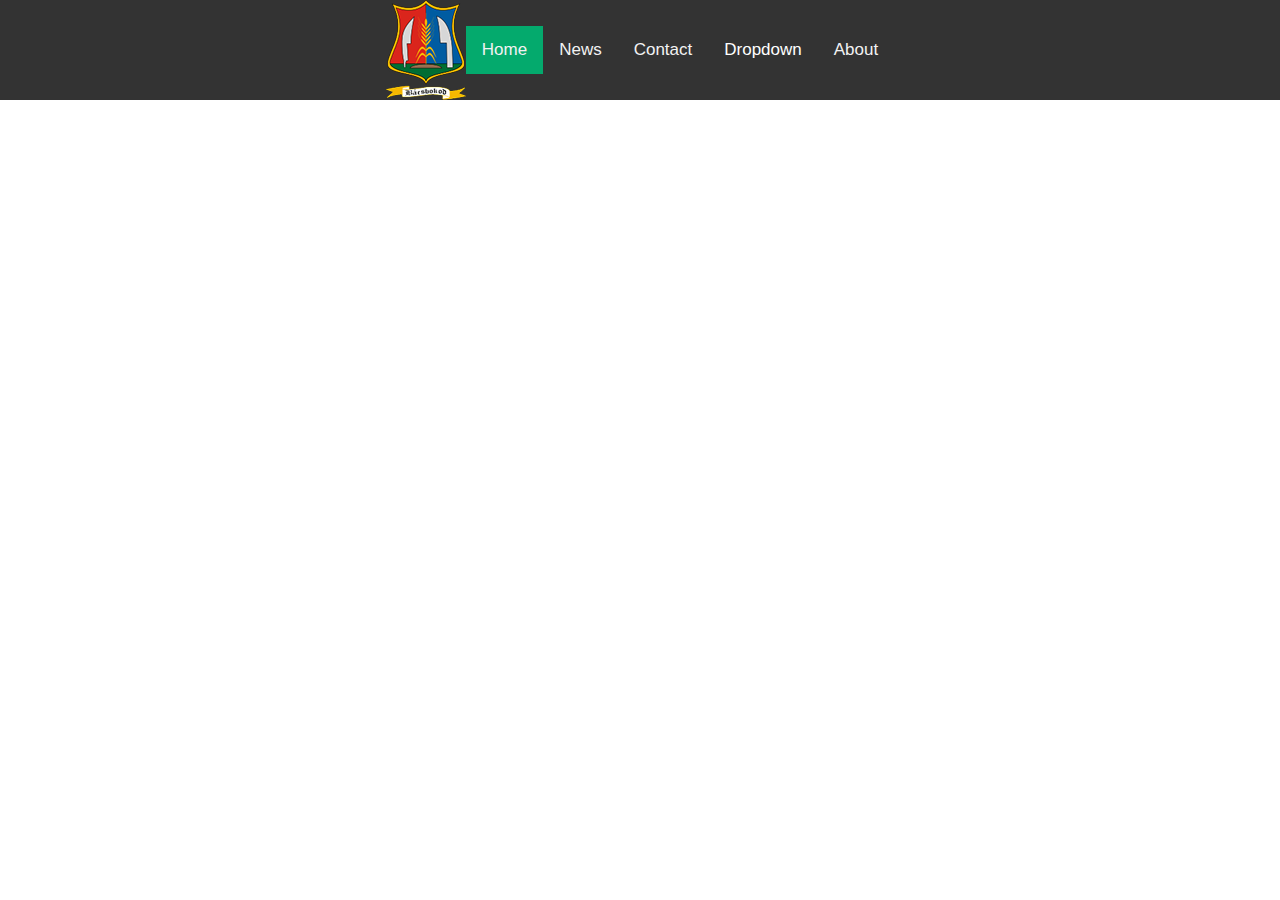
<file: navbar próba/navtry.html>
<!DOCTYPE html>
<html>
<head>
<meta name="viewport" content="width=device-width, initial-scale=1">
<link rel="stylesheet" href="https://cdnjs.cloudflare.com/ajax/libs/font-awesome/4.7.0/css/font-awesome.min.css">
<style>
body {margin:0;font-family:Arial}

.topnav {
  display: flex;
  justify-content: center;
  align-items: center;
  flex-direction: row;
  overflow: hidden;
  background-color: #333;
  text-align: center;
}

.topnav a {
  float: left;
  display: block;
  color: #f2f2f2;
  text-align: center;
  padding: 14px 16px;
  text-decoration: none;
  font-size: 17px;
}

.active {
  background-color: #04AA6D;
  color: white;
}

.topnav .icon {
  display: none;
}

.dropdown {
  float: left;
  overflow: hidden;
}

.dropdown .dropbtn {
  font-size: 17px;    
  border: none;
  outline: none;
  color: white;
  padding: 14px 16px;
  background-color: inherit;
  font-family: inherit;
  margin: 0;
}

.dropdown-content {
  display: none;
  position: absolute;
  background-color: #f9f9f9;
  min-width: 160px;
  box-shadow: 0px 8px 16px 0px rgba(0,0,0,0.2);
  z-index: 1;
}

.dropdown-content a {
  float: none;
  color: black;
  padding: 12px 16px;
  text-decoration: none;
  display: block;
  text-align: left;
}

.topnav a:hover, .dropdown:hover .dropbtn {
  background-color: #555;
  color: white;
}

.dropdown-content a:hover {
  background-color: #ddd;
  color: black;
}

.dropdown:hover .dropdown-content {
  display: block;
}

@media screen and (max-width: 600px) {
  .topnav {
    justify-content: unset;
    align-items: unset;
    flex-direction: unset;
  }
  .topnav a:not(:first-child), .dropdown .dropbtn {
    display: none;
  }
  .topnav a.icon {
    float: right;
    display: block;
  }
}

@media screen and (max-width: 600px) {
  .topnav.responsive {position: relative;}
  .topnav.responsive .icon {
    position: absolute;
    right: 0;
    top: 0;
  }
  .topnav.responsive a {
    float: none;
    display: block;
    text-align: left;
  }
  .topnav.responsive .dropdown {float: none;}
  .topnav.responsive .dropdown-content {position: relative;}
  .topnav.responsive .dropdown .dropbtn {
    display: block;
    width: 100%;
    text-align: left;
  }
}
</style>
</head>
<body>

<div class="topnav" id="myTopnav">
  <img src="./Bácsbokod_logó_nagy.png" alt="">
  <a href="#home" class="active">Home</a>
  <a href="#news">News</a>
  <a href="#contact">Contact</a>
  <div class="dropdown flex-item">
    <button class="dropbtn">Dropdown </button>
    <div class="dropdown-content">
      <a href="#">Link 1</a>
      <a href="#">Link 2</a>
      <a href="#">Link 3</a>
    </div>
  </div> 
  <a href="#about">About</a>
  <a href="javascript:void(0);" style="font-size:15px;" class="icon" onclick="myFunction()">&#9776;</a>
</div>

<script>
function myFunction() {
  var x = document.getElementById("myTopnav");
  if (x.className === "topnav") {
    x.className += " responsive";
  } else {
    x.className = "topnav";
  }
}
</script>

</body>
</html>
</file>
<file: stlye.css>
body {
    padding: 0;
    margin: 0;
}

.headland {
    font-family: "Headland One", serif;
    font-weight: 400;
    font-style: normal;
} 

.programok {
  text-align: center;
}

#program-cim{
  text-align: left;
  background-color: rgb(3, 164, 164, 0.37);
  padding: 20px;
  margin: 50px 50px;
  border-radius: 25px;
  width: 225px;
  height: 85px;
}

#galeriafocim {
  text-align: left;
  background-color: rgb(3, 164, 164, 0.37);
  padding: 20px;
  margin: 0px 50px 50px 50px;
  border-radius: 25px;
  width: 170px;
  height: 85px;
}

.programok p{
  margin: 20px;
  font-size: clamp(1rem, 1.25vw, 2rem);
  text-align: justify;
  vertical-align: middle;
}

.programok-item {
  display: flex;
  flex-direction: row;
  border-style: solid;
  border-width: 1px;
  border-color: white; /*rgb-vel halványabbra*/
  text-align: center;
  margin: 50px;
}

@media (max-width: 800px) {
  .programok img {
    height: 300px;
    width: 300px;
  }
}

@media (max-width: 600px) {
  .programok-item {
    flex-direction: column;
  }

  #program-cim {
    text-align: center;
    margin: 50px auto;
  }

  #galeriafocim {
    text-align: center;
    margin: 50px auto;
  }

  .programok img {
    height: 100%;
    width: 100%;
  }
}


/* lablec*/

footer
{
    background-image: url(/Képek/Lableckep.PNG);
    background-size: cover;      
    background-position: center; 
    background-repeat: no-repeat;
    width: 100%;
    min-height: 400px;   
    background-size: cover;
    color: white;
}
 
#Lablecszov1 img
{
    margin: 2%;
}
#utca
{
    display: flex;
    align-items: center;
}
#telefonszam
{
    display: flex;
    align-items: center;
}
#E-mail
{
    display: flex;
    align-items: center;
}
.belsoSzov
{
    margin-left: 6%;
}
#elerhetosegek
{
    padding: 5%;
}
#Lablec2
{
    display: flex;
    text-align: left;
    flex-direction: column;
    justify-content: center;
    align-items: flex-start;
    margin: auto;
}
.parent {
    display: grid;
    grid-template-columns: repeat(2, 1fr);
    grid-template-rows: 1fr;
    grid-column-gap: 0px;
    grid-row-gap: 0px;
    }
#lablecAlso
{
    display: flex;
    justify-content: center;
    align-items: flex-start;
}
@media (max-width: 750px) 
{
    .parent {
        display: grid;
        grid-template-columns: repeat(1, 1fr);
        
        }
        #Lablec2
        {
        padding-top: 10%;
        display: block;
        text-align: center;
        padding-bottom: 10%;
        }
        #elerhetosegek
        {
        padding: 0%;
        display: flex;
        flex-direction: column;
        align-items: center;
        }
        .belsoSzov {
             margin-left: 0%; 
        }
}

/* Galéria */




.gallery-container {
  display: grid;
  grid-template-columns: repeat(auto-fit, minmax(280px, 1fr));
  gap: 25px;
  padding: 20px;
  max-width: 1200px;
  margin: 0 auto;
  font-family: 'Segoe UI', Tahoma, Geneva, Verdana, sans-serif;
}


.card {
  background: white;
  border-radius: 15px;
  overflow: hidden; 
  box-shadow: 0 4px 15px rgba(0,0,0,0.1);
  transition: transform 0.3s ease, box-shadow 0.3s ease;
  cursor: pointer;
}


.card:hover {
  transform: translateY(-5px);
  box-shadow: 0 8px 25px rgba(0,0,0,0.15);
}


.card-image img {
  width: 100%;
  height: 200px;
  object-fit: cover; 
  display: block;
}


.card-content {
  padding: 15px;
  text-align: center;
  border-top: 1px solid #f0f0f0;
}

.card-content h3 {
  margin: 0;
  font-size: 1.2rem;
  color: #333;
  font-weight: 600;
}
 
.vonal {
  border: none;
  border-top: 3px solid black;
  margin: 1%;
  width: 26%;
}
.galeriacim
{
  display: flex;
  justify-content: center;
  align-items: center;
  padding: 5%;
}
#Galeria
{
  background-color: rgba(255, 255, 255,75%);
}
#hosszuVonal
{
    border: none;
    border-top: 3px solid black;
    margin: 5%;
    width: 59%;
    display: inline-block;
}
.galeriacim p
{
  font-size: large;
}
#Hozzaszolasok
{
  background-color: #393939;
  padding: 5%;
  margin-top: 15%;
}
#HozzaszolasCim
{
  background-color: rgba(3, 164, 164, 0.37);
  padding: 1px;
  width: min-content;
  text-align: left;
  border-radius: 10px;
  font-size: larger;
}
#HozzaszolasCim p
{
  margin: 15px;
}
.hozzaszolas
{
  text-align: left;
  margin: 5%;
  padding: 5%;
  background-color: #777372;
}
.hozzaszolas p 
{
  color: white;
}
.hozzaszolas h2
{
  color: white;
}





.modal {
  display: none; 
  position: fixed;
  z-index: 1;
  left: 0; top: 0;
  width: 100%; height: 100%;
  background-color: rgba(0,0,0,0.8);
}

.modal-content {
  display: flex;

 
  justify-content: center;
 
}


.mySlides { display: none; }

/* Navigáció */


.next { right: 10%; }
.close { position: absolute; right: 25px; top: 10px; color: white; font-size: 35px; cursor: pointer; }

.prev
{
  cursor: pointer;
  position: absolute;
  top: 50%;
  padding: 16px;
  color: white;
  font-weight: bold;
  font-size: 20px;
  user-select: none;
  margin-right: 87%;
}
.next
{
  cursor: pointer;
  position: absolute;
  top: 50%;
  padding: 16px;
  color: white;
  font-weight: bold;
  font-size: 20px;
  user-select: none;
  margin-right: 5%;
}
.galerikepek
{
  padding-top: 0;
}
@media (max-width: 750px) 
{



}
@media (max-width:  500px) 
{
  .galerikepek
{
  padding-top: 20%;
}


}
@media (max-width:  400px) 
{
  .galerikepek
{
  padding-top:  48%;
}


}
#kereso
{
  display: flex;
    flex-direction: row;
    align-items: center;
    justify-content: flex-end;
  margin: 20px 0px;
}
#keresokep
{
  width: 45px;
}
#input
{
  width: 196px;
  height: 36px;
}
#keresogomb
{
  margin: 0px;
    padding: 0px;
    border: 0;
    border-radius: 24%;
    width: 45px;
    height: 45px;
}
#talalat
{
  


}
</file>
<file: adatkezeles.css>
body{
    background-image:  linear-gradient(#FFFFFF,#008080);
    display: block; 
    background-attachment: fixed;
}

/* cim */

.cim{
    text-align: center;
    background-color: rgba(3, 164, 164, 37%);
    margin-left: 30%;
    margin-right: 30%;
    border-radius: 8px;
    margin-bottom: 5%;
}


.parent {
    display: grid;
    grid-template-columns: repeat(2, 1fr);
    grid-template-rows: 1fr;
    grid-column-gap: 0px;
    grid-row-gap: 0px;
    }
    
.div1 { grid-area: 1 / 1 / 2 / 2; }
.div2 { grid-area: 1 / 2 / 2 / 3; }
</file>
<file: hatalyos_r.css>
body{
    background-image:  linear-gradient(#FFFFFF,#008080);
    display: block; 
    background-attachment: fixed;
}


/* Cím */

.cim{
    text-align: center;
    background-color: rgba(3, 164, 164, 37%);
    margin-left: 30%;
    margin-right: 30%;
    border-radius: 8px;

}


/* Rendeletek */


.div1, .div2, .div3, .div4, .div5, .div6 {
    grid-area: 1 / 1 / 2 / 2;
    border: 1px solid black;
    width: 200px;
    background-color: white;
}
.div2 { grid-area: 1 / 2 / 2 / 3; }
.div3 { grid-area: 2 / 1 / 3 / 2; }
.div4 { grid-area: 2 / 2 / 3 / 3; }
.div5 { grid-area: 3 / 1 / 4 / 2; }
.div6 { grid-area: 3 / 2 / 4 / 3; }



.rendeletek p{
    margin-left: 10px;
}
    
.rendeletek{
    /* grid-template-columns: repeat(5, 1fr);
    grid-template-rows: repeat(5, 1fr); */
    grid-column-gap: 20px;
    grid-row-gap: 20px;
    display: grid;
    /* grid-auto-flow: column; */
    margin-left: auto;
    margin-right: auto;
}
</file>
<file: telepulesunk.css>
body{
    background-image:  linear-gradient(#FFFFFF,#008080);
    display: block; 
    background-attachment: fixed;
}

.headland {
  font-family: "Headland One", serif;
  font-weight: 400;
  font-style: normal;
}  

.fokep{
    /* position: fixed; */
    padding-left: 0.5%;
    margin-left: -10px;
}

.cim{
    text-align: center;
    background-color: rgba(3, 164, 164, 37%);
    margin-left: 30%;
    margin-right: 30%;
    border-radius: 8px;
    margin-bottom: 5%;
}


* {
    box-sizing:border-box
}


.slideshow-container {
  max-width: 1000px;
  position: relative;
  margin: auto;
}

.mySlides {
  display: none;
}

.text {
  color: #f2f2f2;
  font-size: 15px;
  padding: 8px 12px;
  position: absolute;
  bottom: 8px;
  width: 100%;
  text-align: center;
}



.gomb {
  cursor: pointer;
  height: 15px;
  width: 15px;
  margin: 0 2px;
  background-color: #bbb;
  border-radius: 50%;
  display: inline-block;
  transition: background-color 0.6s ease;


}

.container{
    position: relative;
    text-align: center;
    color: white;
}


.active, .gomb:hover {
  background-color: #717171;
}


.fade {
  animation-name: fade;
  animation-duration: 1.5s;
}

@keyframes fade {
  from {opacity: .4}
  to {opacity: 1}
}



/* .numbertext {
  color: #f2f2f2;
  font-size: 12px;
  padding: 8px 12px;
  position: absolute;
  top: 0;
} */
</file>
<file: Bácsbokod adatai/adatkezeles.css>
body{
    background-image:  linear-gradient(#FFFFFF,#008080);
    display: block; 
    background-attachment: fixed;
}

/* cim */

.cim{
    text-align: center;
    background-color: rgba(3, 164, 164, 37%);
    margin-left: 30%;
    margin-right: 30%;
    border-radius: 8px;
    margin-bottom: 5%;
}


.parent {
    display: grid;
    grid-template-columns: repeat(2, 1fr);
    grid-template-rows: 1fr;
    grid-column-gap: 0px;
    grid-row-gap: 0px;
    }
    
.div1 { grid-area: 1 / 1 / 2 / 2; }
.div2 { grid-area: 1 / 2 / 2 / 3; }

footer
    {
        background-image: url(/Képek/Lableckep.PNG);
        background-size: cover;      
        background-position: center; 
        background-repeat: no-repeat;
        width: 100%;
        min-height: 400px;   
        background-size: cover;
        color: white;
    }
     
    #Lablecszov1 img
    {
        margin: 2%;
    }
    #utca
    {
        display: flex;
        align-items: center;
    }
    #telefonszam
    {
        display: flex;
        align-items: center;
    }
    #E-mail
    {
        display: flex;
        align-items: center;
    }
    .belsoSzov
    {
        margin-left: 6%;
    }
    #elerhetosegek
    {
        padding: 5%;
    }
    #Lablec2
    {
        display: flex;
        text-align: left;
        flex-direction: column;
        justify-content: center;
        align-items: flex-start;
        margin: auto;
    }
    .parent {
        display: grid;
        grid-template-columns: repeat(2, 1fr);
        grid-template-rows: 1fr;
        grid-column-gap: 0px;
        grid-row-gap: 0px;
        }
    #lablecAlso
    {
        display: flex;
        justify-content: center;
        align-items: flex-start;
    }
    @media (max-width: 750px) 
    {
        .parent {
            display: grid;
            grid-template-columns: repeat(1, 1fr);
            
            }
            #Lablec2
            {
            padding-top: 10%;
            display: block;
            text-align: center;
            padding-bottom: 10%;
            }
            #elerhetosegek
            {
            padding: 0%;
            display: flex;
            flex-direction: column;
            align-items: center;
            }
            .belsoSzov {
                 margin-left: 0%; 
            }
    }
</file>
<file: navbar próba/navbar.css>
body {margin:0;font-family:Arial}

.topnav {
  display: flex;
  justify-content: center;
  align-items: center;
  flex-direction: row;
  overflow: hidden;
  background-color: #333;
  text-align: center;
}

.topnav a {
  display: block;
  color: #f2f2f2;
  text-align: center;
  padding: 14px 16px;
  text-decoration: none;
  font-size: clamp(1rem, 1.5vw, 2rem);
}

.topnav img {
  float: left;
  display: unset;
  justify-content: flex-start;
  align-self: flex-start;
  padding: 10px 0px;
}

.active {
  color: white;
}

.topnav .icon {
  display: none;
}

.dropdown {
  float: left;
  overflow: hidden;
}

.dropdown .dropbtn {    
  font-size: clamp(1rem, 1.5vw, 2rem);
  border: none;
  outline: none;
  color: white;
  padding: 14px 16px;
  background-color: inherit;
  font-family: inherit;
  margin: 0;
}

.dropdown-content {
  display: none;
  position: absolute;
  background-color: green;
  min-width: 160px;
  box-shadow: 0px 8px 16px 0px rgba(0,0,0,0.2);
  z-index: 1;
  font-size: 16px;
}

.dropdown-content a {
  float: none;
  color: white;
  padding: 12px 16px;
  text-decoration: none;
  display: block;
  text-align: left;
  background-image: linear-gradient(360deg, rgb(22, 21, 21) 1%, #008080, rgb(22, 21, 21) 95%);
}

.topnav a:hover, .dropdown:hover .dropbtn {
  background-color: #555;
  color: white;
}

.dropdown-content a:hover {
  background-color: #ddd;
  color: black;
}

.dropdown:hover .dropdown-content {
  display: block;
}

@media screen and (max-width: 600px) {
  .topnav {
    display: block;
    justify-content: unset;
    align-items: unset;
    flex-direction: column;
  }
  .topnav a:not(:first-child), .dropdown .dropbtn {
    display: none;
  }
  .topnav a.icon {
    float: right;
    display: block;
  }
  .topnav img {
    display: none;
  }
}

@media screen and (max-width: 600px) {
  .topnav.responsive {position: relative;}
  .topnav.responsive .icon {
    position: absolute;
    right: 0;
    top: 0;
  }
  .topnav.responsive a {
    float: none;
    display: block;
    text-align: left;
  }
  .topnav.responsive .dropdown {float: none;}
  .topnav.responsive .dropdown-content {position: relative;}
  .topnav.responsive .dropdown .dropbtn {
    display: block;
    width: 100%;
    text-align: left;
  }
}
</file>
<file: Bácsbokod adatai/hatalyos_r.css>
body{
    background-image:  linear-gradient(#FFFFFF,#008080);
    display: block; 
    background-attachment: fixed;
    color: #005050;
    background-image: url('/Képek/fashatter.png');
    background-repeat: no-repeat;
    background-attachment: fixed; 
    background-size: 100% 100%;
}


/* Cím */

.cim{
    font-size: clamp(1rem, 1.5vw, 1.8rem);
    text-align: center;
    padding: 80px 40px;
}


/* Rendeletek */


.div1, .div2, .div3, .div4, .div5, .div6 {
    border: 1px solid rgb(255, 255, 255);
    width: 350px;
    height: 200px;
    background-color: white;

    opacity: 0.8;
    /* filter: blur(1px); */
    border-radius: 20px;

}

.rendeletekkep{
    padding-right: 0.5%;
    height: 40px;
    width: 50px;
    padding-top: 13px;
}


.rendeletek p{
    margin-left: 10px;
}
    
.rendeletek{
    display: grid;
    grid-template-columns: repeat(2, 0.5fr);
    grid-template-rows: repeat(3, 1fr);
    grid-column-gap: 50px;
    grid-row-gap: 50px;
    margin: auto;
    width: 700px;
    place-items: center;
    padding: 80px 60px;
    
}

footer
    {
        background-image: url(/Képek/Lableckep.PNG);
        background-size: cover;      
        background-position: center; 
        background-repeat: no-repeat;
        width: 100%;
        min-height: 400px;   
        background-size: cover;
        color: white;
    }
     
    #Lablecszov1 img
    {
        margin: 2%;
    }
    #utca
    {
        display: flex;
        align-items: center;
    }
    #telefonszam
    {
        display: flex;
        align-items: center;
    }
    #E-mail
    {
        display: flex;
        align-items: center;
    }
    .belsoSzov
    {
        margin-left: 6%;
    }
    #elerhetosegek
    {
        padding: 5%;
    }
    #Lablec2
    {
        display: flex;
        text-align: left;
        flex-direction: column;
        justify-content: center;
        align-items: flex-start;
        margin: auto;
    }
    .parent {
        display: grid;
        grid-template-columns: repeat(2, 1fr);
        grid-template-rows: 1fr;
        grid-column-gap: 0px;
        grid-row-gap: 0px;
        }
    #lablecAlso
    {
        display: flex;
        justify-content: center;
        align-items: flex-start;
    }
    @media (max-width: 750px) 
    {
        .parent {
            display: grid;
            grid-template-columns: repeat(1, 1fr);
            
            }
            #Lablec2
            {
            padding-top: 10%;
            display: block;
            text-align: center;
            padding-bottom: 10%;
            }
            #elerhetosegek
            {
            padding: 0%;
            display: flex;
            flex-direction: column;
            align-items: center;
            }
            .belsoSzov {
                 margin-left: 0%; 
            }
    }
</file>
<file: Bácsbokod adatai/telepulesunk.css>
body{
    background-image:  linear-gradient(#FFFFFF,#008080);
    display: block; 
    background-attachment: fixed;
    margin: 0px;
}

.headland {
  font-family: "Headland One", serif;
  font-weight: 400;
  font-style: normal;
}  

.cim{
    text-align: center;
    background-color: rgba(3, 164, 164, 37%);
    margin-left: 30%;
    margin-right: 30%;
    border-radius: 8px;
    margin-bottom: 5%;
}

/* településünkről */

.parent {
  display: grid;
  grid-template-columns: repeat(2, 1fr);
  grid-template-rows: repeat(3, 1fr);
  grid-column-gap: 0px;
  grid-row-gap: 0px;
  }
  
  .div1 { grid-area: 1 / 1 / 2 / 2; }
  .div2 { grid-area: 1 / 2 / 2 / 3; }
  .div3 { grid-area: 2 / 1 / 3 / 2; }
  .div4 { grid-area: 3 / 1 / 4 / 2; }
  .div5 { grid-area: 2 / 2 / 4 / 3; }


.nyitvatartas
{
    text-align: left;
    padding: 25px;
    height: min-content; 
    background-color: rgba(217, 217, 217, 0.35);
    border-radius: 25px;
    margin-top: 5%;
    margin-bottom: 5%;
}

#elsonyitvatartas{
    padding: 5%;
    font-size: large;
    margin-right: 15%;
    margin-left: 26%;
}


.nyitvaelsop{
    margin-top: 16%;
    margin-right: 26%;
    font-size: larger;
}

.nyitvamasodikp{
    font-size: larger; 
    margin-left: 28%;
}

.nyitvatartaskep{
    margin-top: -31%; 
    margin-left: 27%; 
    height: 51%; 
    width: 74%;
}

#masodiknyitvatartas{
    font-size: large; 
    margin-left: 15%; 
    margin-right: 33%;
}

.tartalomkep
{
    margin: auto;
    text-align: center;
}

#Nytartas
{
    font-size: 23px;
    text-align: center;
}

.kartyaszoveg{
    margin-left: 0.5%;
    margin-right: 0.5%;

}

.kartyap {
    margin-top: 3%;
    margin-bottom: 3%;

}



/* Tablet */

@media (max-width: 905px) {
    .nyitvaelsop{
        font-size: 20px;
    }
    .nyitvatartas{
        margin-top: 15%;
    }
    .nyitvamasodikp{
        font-size: 20px;
    }
}



/* telefonos */

@media (max-width: 600px) {
    /* .nyitvatartas{
        text-align: left;
        padding: 12px;
        height: min-content;
        margin-left: 11%;
        margin-right: 11%;
    } */

    .parent {
        display: grid;
        grid-template-columns: 1fr;
        grid-template-rows: repeat(5, 1fr);
        grid-column-gap: 0px;
        grid-row-gap: 0px;
        }
        
        .div4 { grid-area: 1 / 1 / 2 / 2; }
        .div2 { grid-area: 2 / 1 / 3 / 2; }
        .div5 { grid-area: 3 / 1 / 4 / 2; }
        .div3 { grid-area: 4 / 1 / 5 / 2; }
        .div1 { grid-area: 5 / 1 / 6 / 2; }

    .nyitvatartaskep{
        margin-top: 0;
        height: 42%;
        width: 70%;
        margin: auto;
        display: block;
    }
        
    /* .nyitvaelsop{
        margin-top: -30%;
        margin-left: 0;
    } */
    .nyitvaelsop {
        margin-top: -66%;
        margin-left: 11%;
        margin-right: 8%;
    }
}


/* Kártyák */

@media (max-width: 875px)  {

    .nyitvatartas p {
      padding: 5%;
      font-size: large;
    }
    
    }
    
    @media (max-width: 400px) {
    
    .nyitvatartas p {
        padding: 5%;
        font-size: medium;
    }
    
    .nyitvatartas {
      text-align: left;
      padding: 12px;
      height: min-content;
      margin-left: 11%;
      margin-right: 11%;
    
    }
    
    .tartalomkep {
        margin-left: 25%;
        margin-right: 35%;
        
    }
    
    }
</file>
<file: intezmenyek/intezmenyek_k.css>
body{
    background-image:  linear-gradient(#FFFFFF,#008080)  ;
    background-attachment: fixed;
    margin: 0;
}
.headland {
    font-family: "Headland One", serif;
    font-weight: 400;
    font-style: normal;
}  
.nyitvatartas
{
    text-align: left;
   
    padding: 25px;
    
    height: min-content; 
    background-color: rgba(217, 217, 217, 0.35);
    border-radius: 25px;
    margin-left: 25%;
    margin-right: 22%;
    margin-top: 5%;
    margin-bottom: 5%;
}
.Leiras 
{
    text-align: left;
   
    padding: 25px;
  
    height: min-content;
    background-color: rgba(217, 217, 217, 0.35);
    border-radius: 25px;
    margin-left: 25%;
    margin-right: 22%;
    margin-top: 5%;
    margin-bottom: 5%;
}
#tartalom
{

   
    display: grid;
    grid-template-columns: repeat(2, 1fr);
    grid-template-rows: 1fr;
    grid-column-gap: 0px;
    grid-row-gap: 0px;
        
    
    
}
#Nytartas
{
    
    font-size: 23px;
    text-align: center;
}
#Leiras
{
    
    text-align: center;
    font-size: 23px;
}
.tartalomkep
{
    margin: auto;
    text-align: center;
}
.nyitvatartas p
{
    padding: 5%;
    font-size: large;
}
.Leiras p
{
    padding: 5%;
    font-size: large;
}
#fokep
{
    margin: auto;
    width: 50%;
    height: auto;
 
    
}



#cim
{
    padding: 25px;
    height: min-content;
    background-color: rgba(3, 164, 164, 0.37);
    border-radius: 25px;
    margin-left: 25%;
    margin-right: 25%;
    margin-top: 5%;
    margin-bottom: 5%;
    text-align: center;
    font-size: small;
}
@media (max-width: 875px) 
{
    #tartalom
    {
        grid-template-columns: repeat(1, 1fr);
        grid-template-rows: 1fr;
    }
    .nyitvatartas p
{
    padding: 5%;
    font-size: large;
}
.Leiras p
{
    padding: 5%;
    font-size: large;
}

}
@media (max-width: 753px) 
{

#fokep
{
    width: 70%;
}
    
}
@media (max-width: 400px) 
{

#fokep
{
    margin: auto;
    width: 100%;
    height: auto;
 
    
}

    .tartalomkep
{
    margin-left: 25%;
    margin-right: 35%;
    
}
.nyitvatartas p
{
    padding: 5%;
    font-size: medium;
}
.Leiras p
{
    padding: 5%;
    font-size: medium;
}
.nyitvatartas {
    text-align: left;
    padding: 12px;
    height: min-content;
    background-color: rgba(217, 217, 217, 0.35);
    border-radius: 25px;
    margin-left: 11%;
    margin-right: 11%;
    margin-top: 5%;
    margin-bottom: 5%; 

}
.Leiras 
{
    text-align: left;
   
    padding: 25px;
  
    height: min-content;
    background-color: rgba(217, 217, 217, 0.35);
    border-radius: 25px;
    margin-left: 11%;
    margin-right: 11%;
    margin-top: 5%;
    margin-bottom: 5%;
}
h1
{
    font-size: x-large;
}
#cim
{
    padding: 5px;
    height: min-content;
    background-color: rgba(3, 164, 164, 0.37);
    border-radius: 25px;
    margin-left: 5%;
    margin-right: 5%;
    margin-top: 5%;
    margin-bottom: 5%;
    text-align: center;
    
}


}

/*innen slide show van */

.mySlides {
    display: none
}

.mySlides img {
    height: 900px;
}

.slideshow-container {
  position: relative;
  margin-bottom: 30px;
  box-sizing:border-box
}

.prev2, .next2 {
  cursor: pointer;
  position: absolute;
  top: 50%;
  width: auto;
  padding: 16px 16px 16px 36px;
  margin-top: -22px;
  color: white;
  font-weight: bold;
  font-size: 18px;
  transition: 0.6s ease;
  border-radius: 0 3px 3px 0;
  user-select: none;
}

.prev2 {
    
}

.next2 {
  right: 0;
  border-radius: 3px 0 0 3px;
}

.prev2:hover, .next2:hover {
  background-color: rgba(0,0,0,0.8);
}

.numbertext {
  color: #f2f2f2;
  font-size: 12px;
  padding: 28px 12px;
  position: absolute;
  top: 0;
}

.dot {
  cursor: pointer;
  height: 15px;
  width: 15px;
  margin: 0 2px;
  background-color: #bbb;
  border-radius: 50%;
  display: inline-block;
  transition: background-color 0.6s ease;
}

.slideshow-container .active, .slideshow-container .dot:hover {
  background-color: #717171;
}

.slideshow-container .fade {
  animation-name: fade;
  animation-duration: 1.5s;
}

@keyframes fade {
  from {opacity: .4} 
  to {opacity: 1}
}

@media only screen and (max-width: 300px) {
  .prev2, .next2,.text {font-size: 11px}
}

@keyframes fade {
  from {opacity: .4}
  to {opacity: 1}
}

/* eddig van a slideshow

/* lablec*/

footer
{
    background-image: url(/Képek/Lableckep.PNG);
    background-size: cover;      
    background-position: center; 
    background-repeat: no-repeat;
    width: 100%;
    min-height: 400px;   
    background-size: cover;
    color: white;
}
 
#Lablecszov1 img
{
    margin: 2%;
}
#utca
{
    display: flex;
    align-items: center;
}
#telefonszam
{
    display: flex;
    align-items: center;
}
#E-mail
{
    display: flex;
    align-items: center;
}
.belsoSzov
{
    margin-left: 6%;
}
#elerhetosegek
{
    padding: 5%;
}
#Lablec2
{
    display: flex;
    text-align: left;
    flex-direction: column;
    justify-content: center;
    align-items: flex-start;
    margin: auto;
}
.parent {
    display: grid;
    grid-template-columns: repeat(2, 1fr);
    grid-template-rows: 1fr;
    grid-column-gap: 0px;
    grid-row-gap: 0px;
    }
#lablecAlso
{
    display: flex;
    justify-content: center;
    align-items: flex-start;
}
@media (max-width: 750px) 
{
    .parent {
        display: grid;
        grid-template-columns: repeat(1, 1fr);
        
        }
        #Lablec2
        {
        padding-top: 10%;
        display: block;
        text-align: center;
        padding-bottom: 10%;
        }
        #elerhetosegek
        {
        padding: 0%;
        display: flex;
        flex-direction: column;
        align-items: center;
        }
        .belsoSzov {
             margin-left: 0%; 
        }
}
</file>
